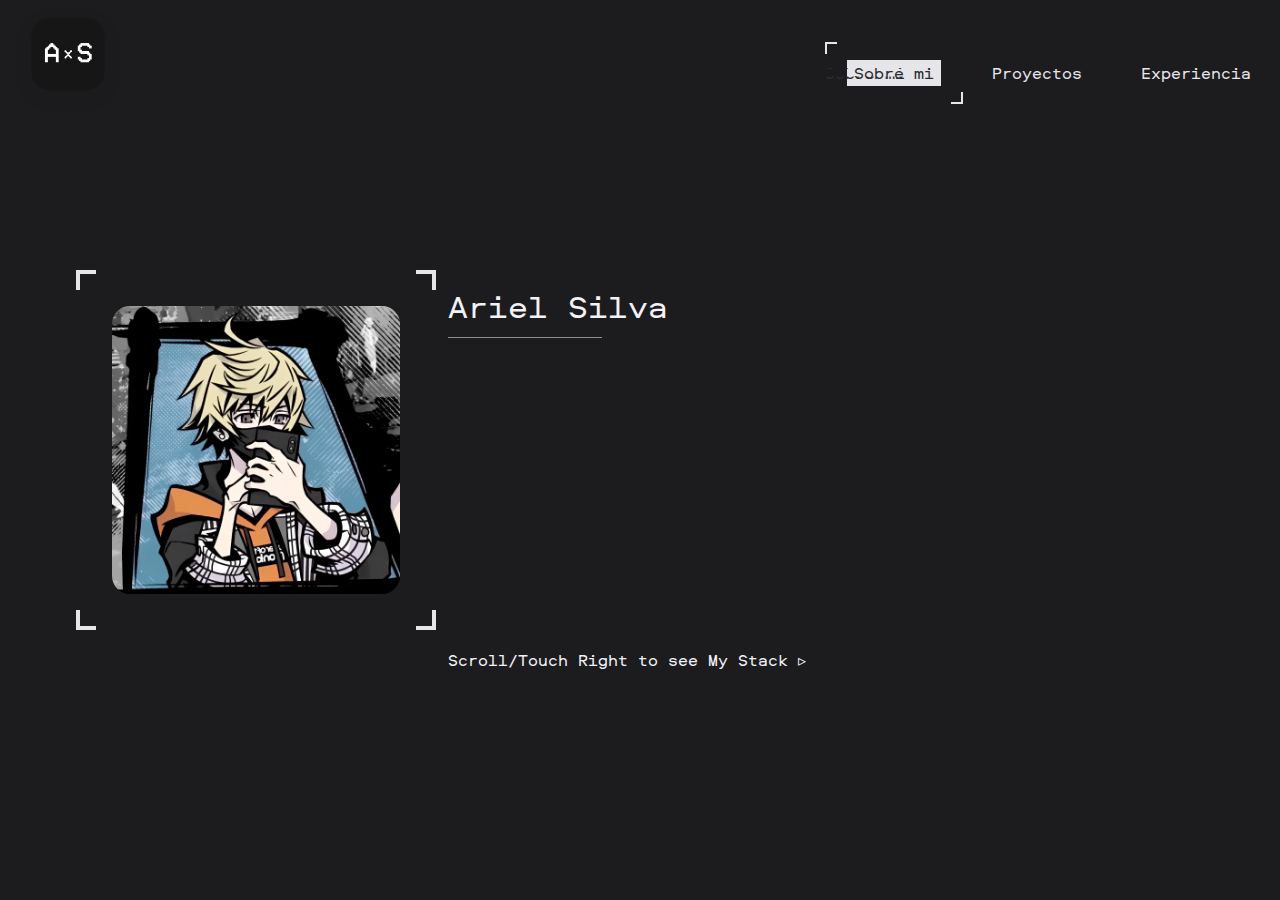
<file: about.html>
<!DOCTYPE html>
<html lang="es">

<head>
    <meta charset="UTF-8">
    <meta http-equiv="X-UA-Compatible" content="IE=edge">
    <meta name="viewport" content="width=device-width, initial-scale=1.0">
    <title>Ariel Silva</title>
    <link rel="stylesheet" href="styles/global.css">
    <link rel="stylesheet" href="styles/about.css">
    <link rel="stylesheet" href="styles/stack.css">
    <link rel="icon" href="assets/media/icon.ico">
</head>

<body>
    <section id="transition-shadow" class="transitionEnd"></section>
    <section id="pagination">
        <div onclick="changePage('index', false)"></div>
        <div class="active"></div>
        <div onclick="changePage('projects', false)"></div>
        <div onclick="changePage('experience', false)"></div>
    </section>

    <section id="navbar-desk">
        <div onclick="changePage('index', false)" class="navbar-img">
            <img src="./assets/media/icon.png">
        </div>
        <div class="navbar-options">
            <a class="active">
                <div>
                    <translatable variable="navbar.about_me" title="Sobre mi">Sobre mi</translatable>
                </div>
            </a>
            <a onclick="changePage('projects', false)">
                <div>
                    <translatable variable="navbar.projects" title="Proyectos">Proyectos</translatable>
                </div>
            </a>
            <a onclick="changePage('experience', false)">
                <div>
                    <translatable variable="navbar.experience" title="Experiencia">Experiencia</translatable>
                </div>
            </a>
        </div>
    </section>

    <about-me id="mainComponent">
        <div class="about-me-img">
            <div class="about-me-border"></div>
            <img src="./assets/media/pfp.webp">
        </div>
        <div class="about-me-text">
            <h1>Ariel Silva</h1>
            <translatable class="first" variable="about_me.0"></translatable>
            <translatable variable="about_me.1"></translatable>
            <translatable class="last" variable="about_me.2"></translatable>
            <span class="toStack">Scroll/Touch Right to see My Stack ▹</span>
        </div>
    </about-me>

    <stack id="stackComponent">
        <div class="my-stack-img">
            <div class="my-stack-border"></div>
            <img src="./assets/media/pfp.webp">
        </div>
        <div class="my-stack-content">
            <translatable variable="stack.title" class="my-stack-content-title"></translatable>
            <div class="my-stack-container">
                <div class="my-stack-wrapper languages">
                    <translatable variable="stack.languages" class="my-stack-wrapper-title"></translatable>
                    <section>
                        <div class="my-stack-wrapper-stack">
                            <svg viewBox="0 0 128 128">
                                <linearGradient id="python-original-a" gradientUnits="userSpaceOnUse" x1="70.252"
                                    y1="1237.476" x2="170.659" y2="1151.089"
                                    gradientTransform="matrix(.563 0 0 -.568 -29.215 707.817)">
                                    <stop offset="0" stop-color="#5A9FD4"></stop>
                                    <stop offset="1" stop-color="#306998"></stop>
                                </linearGradient>
                                <linearGradient id="python-original-b" gradientUnits="userSpaceOnUse" x1="209.474"
                                    y1="1098.811" x2="173.62" y2="1149.537"
                                    gradientTransform="matrix(.563 0 0 -.568 -29.215 707.817)">
                                    <stop offset="0" stop-color="#FFD43B"></stop>
                                    <stop offset="1" stop-color="#FFE873"></stop>
                                </linearGradient>
                                <path fill="url(#python-original-a)"
                                    d="M63.391 1.988c-4.222.02-8.252.379-11.8 1.007-10.45 1.846-12.346 5.71-12.346 12.837v9.411h24.693v3.137H29.977c-7.176 0-13.46 4.313-15.426 12.521-2.268 9.405-2.368 15.275 0 25.096 1.755 7.311 5.947 12.519 13.124 12.519h8.491V67.234c0-8.151 7.051-15.34 15.426-15.34h24.665c6.866 0 12.346-5.654 12.346-12.548V15.833c0-6.693-5.646-11.72-12.346-12.837-4.244-.706-8.645-1.027-12.866-1.008zM50.037 9.557c2.55 0 4.634 2.117 4.634 4.721 0 2.593-2.083 4.69-4.634 4.69-2.56 0-4.633-2.097-4.633-4.69-.001-2.604 2.073-4.721 4.633-4.721z"
                                    transform="translate(0 10.26)"></path>
                                <path fill="url(#python-original-b)"
                                    d="M91.682 28.38v10.966c0 8.5-7.208 15.655-15.426 15.655H51.591c-6.756 0-12.346 5.783-12.346 12.549v23.515c0 6.691 5.818 10.628 12.346 12.547 7.816 2.297 15.312 2.713 24.665 0 6.216-1.801 12.346-5.423 12.346-12.547v-9.412H63.938v-3.138h37.012c7.176 0 9.852-5.005 12.348-12.519 2.578-7.735 2.467-15.174 0-25.096-1.774-7.145-5.161-12.521-12.348-12.521h-9.268zM77.809 87.927c2.561 0 4.634 2.097 4.634 4.692 0 2.602-2.074 4.719-4.634 4.719-2.55 0-4.633-2.117-4.633-4.719 0-2.595 2.083-4.692 4.633-4.692z"
                                    transform="translate(0 10.26)"></path>
                                <radialGradient id="python-original-c" cx="1825.678" cy="444.45" r="26.743"
                                    gradientTransform="matrix(0 -.24 -1.055 0 532.979 557.576)"
                                    gradientUnits="userSpaceOnUse">
                                    <stop offset="0" stop-color="#B8B8B8" stop-opacity=".498"></stop>
                                    <stop offset="1" stop-color="#7F7F7F" stop-opacity="0"></stop>
                                </radialGradient>
                                <path opacity=".444" fill="url(#python-original-c)"
                                    d="M97.309 119.597c0 3.543-14.816 6.416-33.091 6.416-18.276 0-33.092-2.873-33.092-6.416 0-3.544 14.815-6.417 33.092-6.417 18.275 0 33.091 2.872 33.091 6.417z">
                                </path>
                            </svg>
                            <span>Python</span>
                        </div>
                        <div class="my-stack-wrapper-stack">
                            <svg viewBox="0 0 128 128">
                                <path fill="#0074BD"
                                    d="M47.617 98.12s-4.767 2.774 3.397 3.71c9.892 1.13 14.947.968 25.845-1.092 0 0 2.871 1.795 6.873 3.351-24.439 10.47-55.308-.607-36.115-5.969zm-2.988-13.665s-5.348 3.959 2.823 4.805c10.567 1.091 18.91 1.18 33.354-1.6 0 0 1.993 2.025 5.132 3.131-29.542 8.64-62.446.68-41.309-6.336z">
                                </path>
                                <path fill="#EA2D2E"
                                    d="M69.802 61.271c6.025 6.935-1.58 13.17-1.58 13.17s15.289-7.891 8.269-17.777c-6.559-9.215-11.587-13.792 15.635-29.58 0 .001-42.731 10.67-22.324 34.187z">
                                </path>
                                <path fill="#0074BD"
                                    d="M102.123 108.229s3.529 2.91-3.888 5.159c-14.102 4.272-58.706 5.56-71.094.171-4.451-1.938 3.899-4.625 6.526-5.192 2.739-.593 4.303-.485 4.303-.485-4.953-3.487-32.013 6.85-13.743 9.815 49.821 8.076 90.817-3.637 77.896-9.468zM49.912 70.294s-22.686 5.389-8.033 7.348c6.188.828 18.518.638 30.011-.326 9.39-.789 18.813-2.474 18.813-2.474s-3.308 1.419-5.704 3.053c-23.042 6.061-67.544 3.238-54.731-2.958 10.832-5.239 19.644-4.643 19.644-4.643zm40.697 22.747c23.421-12.167 12.591-23.86 5.032-22.285-1.848.385-2.677.72-2.677.72s.688-1.079 2-1.543c14.953-5.255 26.451 15.503-4.823 23.725 0-.002.359-.327.468-.617z">
                                </path>
                                <path fill="#EA2D2E"
                                    d="M76.491 1.587S89.459 14.563 64.188 34.51c-20.266 16.006-4.621 25.13-.007 35.559-11.831-10.673-20.509-20.07-14.688-28.815C58.041 28.42 81.722 22.195 76.491 1.587z">
                                </path>
                                <path fill="#0074BD"
                                    d="M52.214 126.021c22.476 1.437 57-.8 57.817-11.436 0 0-1.571 4.032-18.577 7.231-19.186 3.612-42.854 3.191-56.887.874 0 .001 2.875 2.381 17.647 3.331z">
                                </path>
                            </svg>
                            <span>Java</span>
                        </div>
                        <div data-tooltip="Actually Learning" class="my-stack-wrapper-stack">
                            <svg viewBox="0 0 128 128">
                                <path fill="#9B4F96"
                                    d="M115.4 30.7L67.1 2.9c-.8-.5-1.9-.7-3.1-.7-1.2 0-2.3.3-3.1.7l-48 27.9c-1.7 1-2.9 3.5-2.9 5.4v55.7c0 1.1.2 2.4 1 3.5l106.8-62c-.6-1.2-1.5-2.1-2.4-2.7z">
                                </path>
                                <path fill="#68217A"
                                    d="M10.7 95.3c.5.8 1.2 1.5 1.9 1.9l48.2 27.9c.8.5 1.9.7 3.1.7 1.2 0 2.3-.3 3.1-.7l48-27.9c1.7-1 2.9-3.5 2.9-5.4V36.1c0-.9-.1-1.9-.6-2.8l-106.6 62z">
                                </path>
                                <path fill="#fff"
                                    d="M85.3 76.1C81.1 83.5 73.1 88.5 64 88.5c-13.5 0-24.5-11-24.5-24.5s11-24.5 24.5-24.5c9.1 0 17.1 5 21.3 12.5l13-7.5c-6.8-11.9-19.6-20-34.3-20-21.8 0-39.5 17.7-39.5 39.5s17.7 39.5 39.5 39.5c14.6 0 27.4-8 34.2-19.8l-12.9-7.6zM97 66.2l.9-4.3h-4.2v-4.7h5.1L100 51h4.9l-1.2 6.1h3.8l1.2-6.1h4.8l-1.2 6.1h2.4v4.7h-3.3l-.9 4.3h4.2v4.7h-5.1l-1.2 6h-4.9l1.2-6h-3.8l-1.2 6h-4.8l1.2-6h-2.4v-4.7H97zm4.8 0h3.8l.9-4.3h-3.8l-.9 4.3z">
                                </path>
                            </svg>
                            <span class="learning">C#</span>
                        </div>
                        <div class="my-stack-wrapper-stack">
                            <svg viewBox="0 0 128 128">
                                <path fill="#E44D26"
                                    d="M19.037 113.876L9.032 1.661h109.936l-10.016 112.198-45.019 12.48z"></path>
                                <path fill="#F16529" d="M64 116.8l36.378-10.086 8.559-95.878H64z"></path>
                                <path fill="#EBEBEB"
                                    d="M64 52.455H45.788L44.53 38.361H64V24.599H29.489l.33 3.692 3.382 37.927H64zm0 35.743l-.061.017-15.327-4.14-.979-10.975H33.816l1.928 21.609 28.193 7.826.063-.017z">
                                </path>
                                <path fill="#fff"
                                    d="M63.952 52.455v13.763h16.947l-1.597 17.849-15.35 4.143v14.319l28.215-7.82.207-2.325 3.234-36.233.335-3.696h-3.708zm0-27.856v13.762h33.244l.276-3.092.628-6.978.329-3.692z">
                                </path>
                            </svg>
                            <span>HTML</span>
                        </div>
                        <div class="my-stack-wrapper-stack">
                            <svg viewBox="0 0 128 128">
                                <path fill="#1572B6"
                                    d="M18.814 114.123L8.76 1.352h110.48l-10.064 112.754-45.243 12.543-45.119-12.526z">
                                </path>
                                <path fill="#33A9DC" d="M64.001 117.062l36.559-10.136 8.601-96.354h-45.16v106.49z">
                                </path>
                                <path fill="#fff"
                                    d="M64.001 51.429h18.302l1.264-14.163H64.001V23.435h34.682l-.332 3.711-3.4 38.114h-30.95V51.429z">
                                </path>
                                <path fill="#EBEBEB"
                                    d="M64.083 87.349l-.061.018-15.403-4.159-.985-11.031H33.752l1.937 21.717 28.331 7.863.063-.018v-14.39z">
                                </path>
                                <path fill="#fff"
                                    d="M81.127 64.675l-1.666 18.522-15.426 4.164v14.39l28.354-7.858.208-2.337 2.406-26.881H81.127z">
                                </path>
                                <path fill="#EBEBEB"
                                    d="M64.048 23.435v13.831H30.64l-.277-3.108-.63-7.012-.331-3.711h34.646zm-.047 27.996v13.831H48.792l-.277-3.108-.631-7.012-.33-3.711h16.447z">
                                </path>
                            </svg>
                            <span>CSS</span>
                        </div>
                        <div class="my-stack-wrapper-stack">
                            <svg viewBox="0 0 128 128">
                                <path fill="#F0DB4F" d="M1.408 1.408h125.184v125.185H1.408z"></path>
                                <path fill="#323330"
                                    d="M116.347 96.736c-.917-5.711-4.641-10.508-15.672-14.981-3.832-1.761-8.104-3.022-9.377-5.926-.452-1.69-.512-2.642-.226-3.665.821-3.32 4.784-4.355 7.925-3.403 2.023.678 3.938 2.237 5.093 4.724 5.402-3.498 5.391-3.475 9.163-5.879-1.381-2.141-2.118-3.129-3.022-4.045-3.249-3.629-7.676-5.498-14.756-5.355l-3.688.477c-3.534.893-6.902 2.748-8.877 5.235-5.926 6.724-4.236 18.492 2.975 23.335 7.104 5.332 17.54 6.545 18.873 11.531 1.297 6.104-4.486 8.08-10.234 7.378-4.236-.881-6.592-3.034-9.139-6.949-4.688 2.713-4.688 2.713-9.508 5.485 1.143 2.499 2.344 3.63 4.26 5.795 9.068 9.198 31.76 8.746 35.83-5.176.165-.478 1.261-3.666.38-8.581zM69.462 58.943H57.753l-.048 30.272c0 6.438.333 12.34-.714 14.149-1.713 3.558-6.152 3.117-8.175 2.427-2.059-1.012-3.106-2.451-4.319-4.485-.333-.584-.583-1.036-.667-1.071l-9.52 5.83c1.583 3.249 3.915 6.069 6.902 7.901 4.462 2.678 10.459 3.499 16.731 2.059 4.082-1.189 7.604-3.652 9.448-7.401 2.666-4.915 2.094-10.864 2.07-17.444.06-10.735.001-21.468.001-32.237z">
                                </path>
                            </svg>
                            <span>Javascript</span>
                        </div>
                        <div class="my-stack-wrapper-stack">
                            <svg viewBox="0 0 128 128">
                                <path fill="#fff" d="M22.67 47h99.67v73.67H22.67z"></path>
                                <path data-name="original" fill="#007acc"
                                    d="M1.5 63.91v62.5h125v-125H1.5zm100.73-5a15.56 15.56 0 017.82 4.5 20.58 20.58 0 013 4c0 .16-5.4 3.81-8.69 5.85-.12.08-.6-.44-1.13-1.23a7.09 7.09 0 00-5.87-3.53c-3.79-.26-6.23 1.73-6.21 5a4.58 4.58 0 00.54 2.34c.83 1.73 2.38 2.76 7.24 4.86 8.95 3.85 12.78 6.39 15.16 10 2.66 4 3.25 10.46 1.45 15.24-2 5.2-6.9 8.73-13.83 9.9a38.32 38.32 0 01-9.52-.1 23 23 0 01-12.72-6.63c-1.15-1.27-3.39-4.58-3.25-4.82a9.34 9.34 0 011.15-.73L82 101l3.59-2.08.75 1.11a16.78 16.78 0 004.74 4.54c4 2.1 9.46 1.81 12.16-.62a5.43 5.43 0 00.69-6.92c-1-1.39-3-2.56-8.59-5-6.45-2.78-9.23-4.5-11.77-7.24a16.48 16.48 0 01-3.43-6.25 25 25 0 01-.22-8c1.33-6.23 6-10.58 12.82-11.87a31.66 31.66 0 019.49.26zm-29.34 5.24v5.12H56.66v46.23H45.15V69.26H28.88v-5a49.19 49.19 0 01.12-5.17C29.08 59 39 59 51 59h21.83z">
                                </path>
                            </svg>
                            <span>Typescript</span>
                        </div>
                    </section>
                </div>
                <div class="my-stack-wrapper frameworks">
                    <translatable variable="stack.frameworks" class="my-stack-wrapper-title"></translatable>
                    <section>
                        <div class="my-stack-wrapper-stack">
                            <svg style="fill: var(--colors-green-2);" viewBox="0 0 128 128">
                                <path
                                    d="M59.448 0h20.93v96.88c-10.737 2.04-18.62 2.855-27.181 2.855-25.551-.001-38.87-11.551-38.87-33.705 0-21.338 14.135-35.2 36.015-35.2 3.398 0 5.98.272 9.106 1.087zm0 48.765c-2.446-.815-4.485-1.086-7.067-1.086-10.6 0-16.717 6.523-16.717 17.939 0 11.145 5.845 17.26 16.582 17.26 2.309 0 4.212-.136 7.202-.542z">
                                </path>
                                <path
                                    d="M113.672 32.321V80.84c0 16.717-1.224 24.735-4.893 31.666-3.398 6.661-7.883 10.873-17.124 15.494l-19.435-9.241c9.242-4.35 13.726-8.153 16.58-14 2.99-5.979 3.943-12.91 3.943-31.122V32.321zM92.742.111h20.93v21.474h-20.93z">
                                </path>
                            </svg>
                            <span>Django</span>
                        </div>
                        <div class="my-stack-wrapper-stack">
                            <svg viewBox="0 0 128 128">
                                <defs>
                                    <linearGradient id="bootstrap-original-a" x1="76.079" x2="523.48" y1="10.798"
                                        y2="365.95" gradientTransform="translate(1.11 14.613) scale(.24566)"
                                        gradientUnits="userSpaceOnUse">
                                        <stop stop-color="#9013fe" offset="0"></stop>
                                        <stop stop-color="#6610f2" offset="1"></stop>
                                    </linearGradient>
                                    <linearGradient id="bootstrap-original-b" x1="193.51" x2="293.51" y1="109.74"
                                        y2="278.87" gradientTransform="translate(0 52)" gradientUnits="userSpaceOnUse">
                                        <stop stop-color="#fff" offset="0"></stop>
                                        <stop stop-color="#f1e5fc" offset="1"></stop>
                                    </linearGradient>
                                    <filter id="bootstrap-original-c" x="161.9" y="135.46" width="197" height="249"
                                        color-interpolation-filters="sRGB" filterUnits="userSpaceOnUse">
                                        <feFlood flood-opacity="0" result="BackgroundImageFix"></feFlood>
                                        <feColorMatrix in="SourceAlpha"
                                            values="0 0 0 0 0 0 0 0 0 0 0 0 0 0 0 0 0 0 127 0"></feColorMatrix>
                                        <feOffset dy="4"></feOffset>
                                        <feGaussianBlur stdDeviation="8"></feGaussianBlur>
                                        <feColorMatrix values="0 0 0 0 0 0 0 0 0 0 0 0 0 0 0 0 0 0 0.15 0">
                                        </feColorMatrix>
                                        <feBlend in2="BackgroundImageFix" result="effect1_dropShadow"></feBlend>
                                        <feBlend in="SourceGraphic" in2="effect1_dropShadow" result="shape"></feBlend>
                                    </filter>
                                </defs>
                                <path
                                    d="M14.985 27.712c-.237-6.815 5.072-13.099 12.249-13.099h73.54c7.177 0 12.486 6.284 12.249 13.099-.228 6.546.068 15.026 2.202 21.94 2.141 6.936 5.751 11.319 11.664 11.883v6.387c-5.913.564-9.523 4.947-11.664 11.883-2.134 6.914-2.43 15.394-2.202 21.94.237 6.815-5.072 13.098-12.249 13.098h-73.54c-7.177 0-12.486-6.284-12.249-13.098.228-6.546-.068-15.026-2.203-21.94-2.14-6.935-5.76-11.319-11.673-11.883v-6.387c5.913-.563 9.533-4.947 11.673-11.883 2.135-6.914 2.43-15.394 2.203-21.94z"
                                    fill="url(#bootstrap-original-a)"></path>
                                <path transform="translate(1.494 2.203) scale(.24566)"
                                    d="M267.1 364.46c47.297 0 75.798-23.158 75.798-61.355 0-28.873-20.336-49.776-50.532-53.085v-1.203c22.185-3.609 39.594-24.211 39.594-47.219 0-32.783-25.882-54.138-65.322-54.138h-88.74v217zm-54.692-189.48h45.911c24.958 0 39.131 11.128 39.131 31.279 0 21.505-16.484 33.535-46.372 33.535h-38.67zm0 161.96v-71.431h45.602c32.661 0 49.608 12.03 49.608 35.49 0 23.459-16.484 35.941-47.605 35.941z"
                                    fill="url(#bootstrap-original-b)" filter="url(#bootstrap-original-c)" stroke="#fff">
                                </path>
                            </svg>
                            <span>Bootstrap</span>
                        </div>
                        <div class="my-stack-wrapper-stack">
                            <svg viewBox="0 0 128 128">
                                <g fill="#4e8ef7">
                                    <circle cx="64" cy="64" r="24.08"></circle>
                                    <path
                                        d="M113.14 23.14a8.27 8.27 0 00-13.7-6.25 59 59 0 1011.67 11.67 8.24 8.24 0 002.03-5.42zM64 121A57 57 0 1198.1 18.36a8.27 8.27 0 0011.53 11.53A57 57 0 0164 121z">
                                    </path>
                                </g>
                            </svg>
                            <span>Ionic</span>
                        </div>
                        <div class="my-stack-wrapper-stack">
                            <svg viewBox="0 0 128 128">
                                <path fill="#B3B3B3"
                                    d="M63.81 1.026L4.553 21.88l9.363 77.637 49.957 27.457 50.214-27.828 9.36-77.635z">
                                </path>
                                <path fill="#A6120D" d="M117.536 25.998L63.672 7.629v112.785l45.141-24.983z"></path>
                                <path fill="#DD1B16" d="M11.201 26.329l8.026 69.434 44.444 24.651V7.627z"></path>
                                <path fill="#F2F2F2"
                                    d="M78.499 67.67l-14.827 6.934H48.044l-7.347 18.374-13.663.254 36.638-81.508L78.499 67.67zm-1.434-3.491L63.77 37.858 52.864 63.726h10.807l13.394.453z">
                                </path>
                                <path fill="#B3B3B3"
                                    d="M63.671 11.724l.098 26.134 12.375 25.888H63.698l-.027 10.841 17.209.017 8.042 18.63 13.074.242z">
                                </path>
                            </svg>
                            <span>Angular</span>
                        </div>
                        <div data-tooltip="Actually Learning" class="my-stack-wrapper-stack">
                            <svg viewBox="0 0 128 128">
                                <g fill="#61DAFB">
                                    <circle cx="64" cy="64" r="11.4"></circle>
                                    <path
                                        d="M107.3 45.2c-2.2-.8-4.5-1.6-6.9-2.3.6-2.4 1.1-4.8 1.5-7.1 2.1-13.2-.2-22.5-6.6-26.1-1.9-1.1-4-1.6-6.4-1.6-7 0-15.9 5.2-24.9 13.9-9-8.7-17.9-13.9-24.9-13.9-2.4 0-4.5.5-6.4 1.6-6.4 3.7-8.7 13-6.6 26.1.4 2.3.9 4.7 1.5 7.1-2.4.7-4.7 1.4-6.9 2.3C8.2 50 1.4 56.6 1.4 64s6.9 14 19.3 18.8c2.2.8 4.5 1.6 6.9 2.3-.6 2.4-1.1 4.8-1.5 7.1-2.1 13.2.2 22.5 6.6 26.1 1.9 1.1 4 1.6 6.4 1.6 7.1 0 16-5.2 24.9-13.9 9 8.7 17.9 13.9 24.9 13.9 2.4 0 4.5-.5 6.4-1.6 6.4-3.7 8.7-13 6.6-26.1-.4-2.3-.9-4.7-1.5-7.1 2.4-.7 4.7-1.4 6.9-2.3 12.5-4.8 19.3-11.4 19.3-18.8s-6.8-14-19.3-18.8zM92.5 14.7c4.1 2.4 5.5 9.8 3.8 20.3-.3 2.1-.8 4.3-1.4 6.6-5.2-1.2-10.7-2-16.5-2.5-3.4-4.8-6.9-9.1-10.4-13 7.4-7.3 14.9-12.3 21-12.3 1.3 0 2.5.3 3.5.9zM81.3 74c-1.8 3.2-3.9 6.4-6.1 9.6-3.7.3-7.4.4-11.2.4-3.9 0-7.6-.1-11.2-.4-2.2-3.2-4.2-6.4-6-9.6-1.9-3.3-3.7-6.7-5.3-10 1.6-3.3 3.4-6.7 5.3-10 1.8-3.2 3.9-6.4 6.1-9.6 3.7-.3 7.4-.4 11.2-.4 3.9 0 7.6.1 11.2.4 2.2 3.2 4.2 6.4 6 9.6 1.9 3.3 3.7 6.7 5.3 10-1.7 3.3-3.4 6.6-5.3 10zm8.3-3.3c1.5 3.5 2.7 6.9 3.8 10.3-3.4.8-7 1.4-10.8 1.9 1.2-1.9 2.5-3.9 3.6-6 1.2-2.1 2.3-4.2 3.4-6.2zM64 97.8c-2.4-2.6-4.7-5.4-6.9-8.3 2.3.1 4.6.2 6.9.2 2.3 0 4.6-.1 6.9-.2-2.2 2.9-4.5 5.7-6.9 8.3zm-18.6-15c-3.8-.5-7.4-1.1-10.8-1.9 1.1-3.3 2.3-6.8 3.8-10.3 1.1 2 2.2 4.1 3.4 6.1 1.2 2.2 2.4 4.1 3.6 6.1zm-7-25.5c-1.5-3.5-2.7-6.9-3.8-10.3 3.4-.8 7-1.4 10.8-1.9-1.2 1.9-2.5 3.9-3.6 6-1.2 2.1-2.3 4.2-3.4 6.2zM64 30.2c2.4 2.6 4.7 5.4 6.9 8.3-2.3-.1-4.6-.2-6.9-.2-2.3 0-4.6.1-6.9.2 2.2-2.9 4.5-5.7 6.9-8.3zm22.2 21l-3.6-6c3.8.5 7.4 1.1 10.8 1.9-1.1 3.3-2.3 6.8-3.8 10.3-1.1-2.1-2.2-4.2-3.4-6.2zM31.7 35c-1.7-10.5-.3-17.9 3.8-20.3 1-.6 2.2-.9 3.5-.9 6 0 13.5 4.9 21 12.3-3.5 3.8-7 8.2-10.4 13-5.8.5-11.3 1.4-16.5 2.5-.6-2.3-1-4.5-1.4-6.6zM7 64c0-4.7 5.7-9.7 15.7-13.4 2-.8 4.2-1.5 6.4-2.1 1.6 5 3.6 10.3 6 15.6-2.4 5.3-4.5 10.5-6 15.5C15.3 75.6 7 69.6 7 64zm28.5 49.3c-4.1-2.4-5.5-9.8-3.8-20.3.3-2.1.8-4.3 1.4-6.6 5.2 1.2 10.7 2 16.5 2.5 3.4 4.8 6.9 9.1 10.4 13-7.4 7.3-14.9 12.3-21 12.3-1.3 0-2.5-.3-3.5-.9zM96.3 93c1.7 10.5.3 17.9-3.8 20.3-1 .6-2.2.9-3.5.9-6 0-13.5-4.9-21-12.3 3.5-3.8 7-8.2 10.4-13 5.8-.5 11.3-1.4 16.5-2.5.6 2.3 1 4.5 1.4 6.6zm9-15.6c-2 .8-4.2 1.5-6.4 2.1-1.6-5-3.6-10.3-6-15.6 2.4-5.3 4.5-10.5 6-15.5 13.8 4 22.1 10 22.1 15.6 0 4.7-5.8 9.7-15.7 13.4z">
                                    </path>
                                </g>
                            </svg>
                            <span class="learning">React</span>
                        </div>
                        <div data-tooltip="Actually Learning" class="my-stack-wrapper-stack">
                            <svg viewBox="0 0 128 128">
                                <g fill="#47848f">
                                    <path
                                        d="M49.07 32.66c-14.37-2.62-25.72.12-30.25 8-3.38 5.85-2.41 13.61 2.34 21.9a1.47 1.47 0 002.56-1.47c-4.28-7.47-5.12-14.17-2.35-19 3.76-6.51 13.89-9 27.17-6.54a1.47 1.47 0 10.53-2.9zM28.63 72.61a92.2 92.2 0 0022 17.34c20.84 12 43 15.25 54 7.79a1.47 1.47 0 00-1.66-2.43C93.11 102 72 98.92 52.07 87.39a89.27 89.27 0 01-21.26-16.77 1.47 1.47 0 00-2.18 2z">
                                    </path>
                                    <path
                                        d="M101.06 70.81c9.41-11.11 12.69-22.29 8.17-30.11-3.32-5.76-10.35-8.8-19.69-8.92a1.47 1.47 0 000 2.95c8.4.11 14.45 2.73 17.18 7.45 3.75 6.5.82 16.47-7.87 26.74a1.47 1.47 0 102.25 1.9zM76.89 33.15a92 92 0 00-26.25 10.4C29.13 56 15.09 74.29 17 87.57a1.47 1.47 0 003-.43C18.23 75.35 31.53 58 52.11 46.11A89.07 89.07 0 0177.51 36a1.47 1.47 0 10-.62-2.88z">
                                    </path>
                                    <path
                                        d="M42 96.78C47 110.51 55 119 64.05 119c6.6 0 12.7-4.5 17.46-12.42A1.47 1.47 0 1079 105c-4.28 7.12-9.53 11-14.94 11-7.52 0-14.69-7.54-19.24-20.24a1.47 1.47 0 00-2.77 1zm45-2.69a92.5 92.5 0 003.91-27.3c0-24.41-8.54-45.44-20.71-50.85a1.47 1.47 0 00-1.2 2.7c10.85 4.82 19 24.78 19 48.15a89.57 89.57 0 01-3.78 26.42 1.47 1.47 0 002.81.88zM114.71 92.65a7.05 7.05 0 10-7.05 7.05 7.05 7.05 0 007.05-7.05zm-2.95 0a4.1 4.1 0 11-4.1-4.1 4.1 4.1 0 014.1 4.1zM20.34 99.7a7.05 7.05 0 10-7.05-7.05 7.05 7.05 0 007.05 7.05zm0-2.95a4.1 4.1 0 114.1-4.1 4.1 4.1 0 01-4.1 4.1z">
                                    </path>
                                    <path
                                        d="M64.05 23.13A7.05 7.05 0 1057 16.08a7.05 7.05 0 007.05 7.05zm0-2.95a4.1 4.1 0 114.1-4.1 4.1 4.1 0 01-4.1 4.1zM65.13 71.77A5.1 5.1 0 1169 65.71a5.1 5.1 0 01-3.87 6.06z">
                                    </path>
                                </g>
                            </svg>
                            <span class="learning">Electron</span>
                        </div>
                        <div class="my-stack-wrapper-stack">
                            <svg viewBox="0 0 128 128">
                                <path fill="#83CD29"
                                    d="M112.771 30.334L68.674 4.729c-2.781-1.584-6.402-1.584-9.205 0L14.901 30.334C12.031 31.985 10 35.088 10 38.407v51.142c0 3.319 2.084 6.423 4.954 8.083l11.775 6.688c5.628 2.772 7.617 2.772 10.178 2.772 8.333 0 13.093-5.039 13.093-13.828v-50.49c0-.713-.371-1.774-1.071-1.774h-5.623C42.594 41 41 42.061 41 42.773v50.49c0 3.896-3.524 7.773-10.11 4.48L18.723 90.73c-.424-.23-.723-.693-.723-1.181V38.407c0-.482.555-.966.982-1.213l44.424-25.561c.415-.235 1.025-.235 1.439 0l43.882 25.555c.42.253.272.722.272 1.219v51.142c0 .488.183.963-.232 1.198l-44.086 25.576c-.378.227-.847.227-1.261 0l-11.307-6.749c-.341-.198-.746-.269-1.073-.086-3.146 1.783-3.726 2.02-6.677 3.043-.726.253-1.797.692.41 1.929l14.798 8.754a9.294 9.294 0 004.647 1.246c1.642 0 3.25-.426 4.667-1.246l43.885-25.582c2.87-1.672 4.23-4.764 4.23-8.083V38.407c0-3.319-1.36-6.414-4.229-8.073zM77.91 81.445c-11.726 0-14.309-3.235-15.17-9.066-.1-.628-.633-1.379-1.272-1.379h-5.731c-.709 0-1.279.86-1.279 1.566 0 7.466 4.059 16.512 23.453 16.512 14.039 0 22.088-5.455 22.088-15.109 0-9.572-6.467-12.084-20.082-13.886-13.762-1.819-15.16-2.738-15.16-5.962 0-2.658 1.184-6.203 11.374-6.203 9.105 0 12.461 1.954 13.842 8.091.118.577.645.991 1.24.991h5.754c.354 0 .692-.143.94-.396.24-.272.367-.613.335-.979-.891-10.568-7.912-15.493-22.112-15.493-12.631 0-20.166 5.334-20.166 14.275 0 9.698 7.497 12.378 19.622 13.577 14.505 1.422 15.633 3.542 15.633 6.395 0 4.955-3.978 7.066-13.309 7.066z">
                                </path>
                            </svg>
                            <span>NodeJS</span>
                        </div>
                    </section>
                </div>
                <div class="my-stack-wrapper databases">
                    <translatable variable="stack.databases" class="my-stack-wrapper-title"></translatable>
                    <section>
                        <div class="my-stack-wrapper-stack">
                            <svg viewBox="0 0 128 128">
                                <path fill="#EA1B22"
                                    d="M55.387 66.469h8.333l-4.407-7.09-8.088 12.819h-3.681L57.382 56.8a2.324 2.324 0 011.931-.998c.765 0 1.478.363 1.892.972l9.876 15.424H67.4l-1.736-2.865h-8.438l-1.839-2.864zm38.235 2.864V55.958h-3.123v14.685c0 .402.156.791.454 1.089.298.298.7.466 1.141.466h14.244l1.841-2.865H93.622zm-51.677-2.397c3.033 0 5.496-2.449 5.496-5.482s-2.462-5.496-5.496-5.496H28.28v16.241h3.123V58.822h10.335c1.452 0 2.618 1.18 2.618 2.631s-1.167 2.631-2.618 2.631l-8.806-.013 9.324 8.127h4.538l-6.274-5.263h1.425zM9.059 72.198c-4.483 0-8.122-3.629-8.122-8.114s3.638-8.127 8.122-8.127h9.439c4.485 0 8.121 3.643 8.121 8.127s-3.636 8.114-8.121 8.114H9.059zm9.229-2.865a5.25 5.25 0 005.258-5.249 5.262 5.262 0 00-5.258-5.263H9.267a5.262 5.262 0 00-5.256 5.263 5.25 5.25 0 005.256 5.249h9.021zm59.314 2.865c-4.484 0-8.126-3.629-8.126-8.114s3.642-8.127 8.126-8.127h11.212l-1.829 2.864H77.81a5.267 5.267 0 00-5.264 5.263c0 2.903 2.36 5.249 5.264 5.249h11.263l-1.84 2.865h-9.631zm38.197-2.865a5.25 5.25 0 01-5.055-3.824h13.35l1.84-2.864h-15.19a5.266 5.266 0 015.055-3.824h9.163l1.854-2.864h-11.225c-4.484 0-8.126 3.643-8.126 8.127s3.642 8.114 8.126 8.114h9.631l1.841-2.865h-11.264">
                                </path>
                            </svg>
                            <span>Oracle</span>
                        </div>
                        <div class="my-stack-wrapper-stack">
                            <svg viewBox="0 0 128 128">
                                <path fill="#00618A"
                                    d="M116.948 97.807c-6.863-.187-12.104.452-16.585 2.341-1.273.537-3.305.552-3.513 2.147.7.733.809 1.829 1.365 2.731 1.07 1.73 2.876 4.052 4.488 5.268 1.762 1.33 3.577 2.751 5.465 3.902 3.358 2.047 7.107 3.217 10.34 5.268 1.906 1.21 3.799 2.733 5.658 4.097.92.675 1.537 1.724 2.732 2.147v-.194c-.628-.8-.79-1.898-1.366-2.733l-2.537-2.537c-2.48-3.292-5.629-6.184-8.976-8.585-2.669-1.916-8.642-4.504-9.755-7.609l-.195-.195c1.892-.214 4.107-.898 5.854-1.367 2.934-.786 5.556-.583 8.585-1.365l4.097-1.171v-.78c-1.531-1.571-2.623-3.651-4.292-5.073-4.37-3.72-9.138-7.437-14.048-10.537-2.724-1.718-6.089-2.835-8.976-4.292-.971-.491-2.677-.746-3.318-1.562-1.517-1.932-2.342-4.382-3.511-6.633-2.449-4.717-4.854-9.868-7.024-14.831-1.48-3.384-2.447-6.72-4.293-9.756-8.86-14.567-18.396-23.358-33.169-32-3.144-1.838-6.929-2.563-10.929-3.513-2.145-.129-4.292-.26-6.438-.391-1.311-.546-2.673-2.149-3.902-2.927C17.811 4.565 5.257-2.16 1.633 6.682c-2.289 5.581 3.421 11.025 5.462 13.854 1.434 1.982 3.269 4.207 4.293 6.438.674 1.467.79 2.938 1.367 4.489 1.417 3.822 2.652 7.98 4.487 11.511.927 1.788 1.949 3.67 3.122 5.268.718.981 1.951 1.413 2.145 2.927-1.204 1.686-1.273 4.304-1.95 6.44-3.05 9.615-1.899 21.567 2.537 28.683 1.36 2.186 4.567 6.871 8.975 5.073 3.856-1.57 2.995-6.438 4.098-10.732.249-.973.096-1.689.585-2.341v.195l3.513 7.024c2.6 4.187 7.212 8.562 11.122 11.514 2.027 1.531 3.623 4.177 6.244 5.073v-.196h-.195c-.508-.791-1.303-1.119-1.951-1.755-1.527-1.497-3.225-3.358-4.487-5.073-3.556-4.827-6.698-10.11-9.561-15.609-1.368-2.627-2.557-5.523-3.709-8.196-.444-1.03-.438-2.589-1.364-3.122-1.263 1.958-3.122 3.542-4.098 5.854-1.561 3.696-1.762 8.204-2.341 12.878-.342.122-.19.038-.391.194-2.718-.655-3.672-3.452-4.683-5.853-2.554-6.07-3.029-15.842-.781-22.829.582-1.809 3.21-7.501 2.146-9.172-.508-1.666-2.184-2.63-3.121-3.903-1.161-1.574-2.319-3.646-3.124-5.464-2.09-4.731-3.066-10.044-5.267-14.828-1.053-2.287-2.832-4.602-4.293-6.634-1.617-2.253-3.429-3.912-4.683-6.635-.446-.968-1.051-2.518-.391-3.513.21-.671.508-.951 1.171-1.17 1.132-.873 4.284.29 5.462.779 3.129 1.3 5.741 2.538 8.392 4.294 1.271.844 2.559 2.475 4.097 2.927h1.756c2.747.631 5.824.195 8.391.975 4.536 1.378 8.601 3.523 12.292 5.854 11.246 7.102 20.442 17.21 26.732 29.269 1.012 1.942 1.45 3.794 2.341 5.854 1.798 4.153 4.063 8.426 5.852 12.488 1.786 4.052 3.526 8.141 6.05 11.513 1.327 1.772 6.451 2.723 8.781 3.708 1.632.689 4.307 1.409 5.854 2.34 2.953 1.782 5.815 3.903 8.586 5.855 1.383.975 5.64 3.116 5.852 4.879zM29.729 23.466c-1.431-.027-2.443.156-3.513.389v.195h.195c.683 1.402 1.888 2.306 2.731 3.513.65 1.367 1.301 2.732 1.952 4.097l.194-.193c1.209-.853 1.762-2.214 1.755-4.294-.484-.509-.555-1.147-.975-1.755-.556-.811-1.635-1.272-2.339-1.952z">
                                </path>
                            </svg>
                            <span>MySQL</span>
                        </div>
                        <div class="my-stack-wrapper-stack">
                            <svg viewBox="0 0 128 128">
                                <defs>
                                    <linearGradient id="sqlite-original-a" x1="-15.615" x2="-6.741" y1="-9.108"
                                        y2="-9.108" gradientTransform="rotate(90 -90.486 64.634) scale(9.2712)"
                                        gradientUnits="userSpaceOnUse">
                                        <stop stop-color="#95d7f4" offset="0"></stop>
                                        <stop stop-color="#0f7fcc" offset=".92"></stop>
                                        <stop stop-color="#0f7fcc" offset="1"></stop>
                                    </linearGradient>
                                </defs>
                                <path
                                    d="M69.5 99.176c-.059-.73-.094-1.2-.094-1.2S67.2 83.087 64.57 78.642c-.414-.707.043-3.594 1.207-7.88.68 1.169 3.54 6.192 4.118 7.81.648 1.824.78 2.347.78 2.347s-1.57-8.082-4.144-12.797a162.286 162.286 0 012.004-6.265c.973 1.71 3.313 5.859 3.828 7.3.102.293.192.543.27.774.023-.137.05-.274.074-.414-.59-2.504-1.75-6.86-3.336-10.082 3.52-18.328 15.531-42.824 27.84-53.754H16.9c-5.387 0-9.789 4.406-9.789 9.789v88.57c0 5.383 4.406 9.789 9.79 9.789h52.897a118.657 118.657 0 01-.297-14.652"
                                    fill="#0b7fcc"></path>
                                <path
                                    d="M65.777 70.762c.68 1.168 3.54 6.188 4.117 7.809.649 1.824.781 2.347.781 2.347s-1.57-8.082-4.144-12.797a164.535 164.535 0 012.004-6.27c.887 1.567 2.922 5.169 3.652 6.872l.082-.961c-.648-2.496-1.633-5.766-2.898-8.328 3.242-16.871 13.68-38.97 24.926-50.898H16.899a6.94 6.94 0 00-6.934 6.933v82.11c17.527-6.731 38.664-12.88 56.855-12.614-.672-2.605-1.441-4.96-2.25-6.324-.414-.707.043-3.597 1.207-7.879"
                                    fill="url(#sqlite-original-a)"></path>
                                <path
                                    d="M115.95 2.781c-5.5-4.906-12.164-2.933-18.734 2.899a44.347 44.347 0 00-2.914 2.859c-11.25 11.926-21.684 34.023-24.926 50.895 1.262 2.563 2.25 5.832 2.894 8.328.168.64.32 1.242.442 1.754.285 1.207.437 1.996.437 1.996s-.101-.383-.515-1.582c-.078-.23-.168-.484-.27-.773-.043-.125-.105-.274-.172-.434-.734-1.703-2.765-5.305-3.656-6.867-.762 2.25-1.437 4.36-2.004 6.265 2.578 4.715 4.149 12.797 4.149 12.797s-.137-.523-.782-2.347c-.578-1.621-3.441-6.64-4.117-7.809-1.164 4.281-1.625 7.172-1.207 7.88.809 1.362 1.574 3.722 2.25 6.323 1.524 5.867 2.586 13.012 2.586 13.012s.031.469.094 1.2a118.653 118.653 0 00.297 14.651c.504 6.11 1.453 11.363 2.664 14.172l.828-.449c-1.781-5.535-2.504-12.793-2.188-21.156.48-12.793 3.422-28.215 8.856-44.289 9.191-24.27 21.938-43.738 33.602-53.035-10.633 9.602-25.023 40.684-29.332 52.195-4.82 12.891-8.238 24.984-10.301 36.574 3.55-10.863 15.047-15.53 15.047-15.53s5.637-6.958 12.227-16.888c-3.95.903-10.43 2.442-12.598 3.352-3.2 1.344-4.067 1.8-4.067 1.8s10.371-6.312 19.27-9.171c12.234-19.27 25.562-46.648 12.141-58.621"
                                    fill="#003956"></path>
                            </svg>
                            <span>SQLite</span>
                        </div>
                        <div class="my-stack-wrapper-stack">
                            <svg viewBox="0 0 128 128">
                                <path fill-rule="evenodd" clip-rule="evenodd" fill="#439934"
                                    d="M88.038 42.812c1.605 4.643 2.761 9.383 3.141 14.296.472 6.095.256 12.147-1.029 18.142-.035.165-.109.32-.164.48-.403.001-.814-.049-1.208.012-3.329.523-6.655 1.065-9.981 1.604-3.438.557-6.881 1.092-10.313 1.687-1.216.21-2.721-.041-3.212 1.641-.014.046-.154.054-.235.08l.166-10.051-.169-24.252 1.602-.275c2.62-.429 5.24-.864 7.862-1.281 3.129-.497 6.261-.98 9.392-1.465 1.381-.215 2.764-.412 4.148-.618z">
                                </path>
                                <path fill-rule="evenodd" clip-rule="evenodd" fill="#45A538"
                                    d="M61.729 110.054c-1.69-1.453-3.439-2.842-5.059-4.37-8.717-8.222-15.093-17.899-18.233-29.566-.865-3.211-1.442-6.474-1.627-9.792-.13-2.322-.318-4.665-.154-6.975.437-6.144 1.325-12.229 3.127-18.147l.099-.138c.175.233.427.439.516.702 1.759 5.18 3.505 10.364 5.242 15.551 5.458 16.3 10.909 32.604 16.376 48.9.107.318.384.579.583.866l-.87 2.969z">
                                </path>
                                <path fill-rule="evenodd" clip-rule="evenodd" fill="#46A037"
                                    d="M88.038 42.812c-1.384.206-2.768.403-4.149.616-3.131.485-6.263.968-9.392 1.465-2.622.417-5.242.852-7.862 1.281l-1.602.275-.012-1.045c-.053-.859-.144-1.717-.154-2.576-.069-5.478-.112-10.956-.18-16.434-.042-3.429-.105-6.857-.175-10.285-.043-2.13-.089-4.261-.185-6.388-.052-1.143-.236-2.28-.311-3.423-.042-.657.016-1.319.029-1.979.817 1.583 1.616 3.178 2.456 4.749 1.327 2.484 3.441 4.314 5.344 6.311 7.523 7.892 12.864 17.068 16.193 27.433z">
                                </path>
                                <path fill-rule="evenodd" clip-rule="evenodd" fill="#409433"
                                    d="M65.036 80.753c.081-.026.222-.034.235-.08.491-1.682 1.996-1.431 3.212-1.641 3.432-.594 6.875-1.13 10.313-1.687 3.326-.539 6.652-1.081 9.981-1.604.394-.062.805-.011 1.208-.012-.622 2.22-1.112 4.488-1.901 6.647-.896 2.449-1.98 4.839-3.131 7.182a49.142 49.142 0 01-6.353 9.763c-1.919 2.308-4.058 4.441-6.202 6.548-1.185 1.165-2.582 2.114-3.882 3.161l-.337-.23-1.214-1.038-1.256-2.753a41.402 41.402 0 01-1.394-9.838l.023-.561.171-2.426c.057-.828.133-1.655.168-2.485.129-2.982.241-5.964.359-8.946z">
                                </path>
                                <path fill-rule="evenodd" clip-rule="evenodd" fill="#4FAA41"
                                    d="M65.036 80.753c-.118 2.982-.23 5.964-.357 8.947-.035.83-.111 1.657-.168 2.485l-.765.289c-1.699-5.002-3.399-9.951-5.062-14.913-2.75-8.209-5.467-16.431-8.213-24.642a4498.887 4498.887 0 00-6.7-19.867c-.105-.31-.407-.552-.617-.826l4.896-9.002c.168.292.39.565.496.879a6167.476 6167.476 0 016.768 20.118c2.916 8.73 5.814 17.467 8.728 26.198.116.349.308.671.491 1.062l.67-.78-.167 10.052z">
                                </path>
                                <path fill-rule="evenodd" clip-rule="evenodd" fill="#4AA73C"
                                    d="M43.155 32.227c.21.274.511.516.617.826a4498.887 4498.887 0 016.7 19.867c2.746 8.211 5.463 16.433 8.213 24.642 1.662 4.961 3.362 9.911 5.062 14.913l.765-.289-.171 2.426-.155.559c-.266 2.656-.49 5.318-.814 7.968-.163 1.328-.509 2.632-.772 3.947-.198-.287-.476-.548-.583-.866-5.467-16.297-10.918-32.6-16.376-48.9a3888.972 3888.972 0 00-5.242-15.551c-.089-.263-.34-.469-.516-.702l3.272-8.84z">
                                </path>
                                <path fill-rule="evenodd" clip-rule="evenodd" fill="#57AE47"
                                    d="M65.202 70.702l-.67.78c-.183-.391-.375-.714-.491-1.062-2.913-8.731-5.812-17.468-8.728-26.198a6167.476 6167.476 0 00-6.768-20.118c-.105-.314-.327-.588-.496-.879l6.055-7.965c.191.255.463.482.562.769 1.681 4.921 3.347 9.848 5.003 14.778 1.547 4.604 3.071 9.215 4.636 13.813.105.308.47.526.714.786l.012 1.045c.058 8.082.115 16.167.171 24.251z">
                                </path>
                                <path fill-rule="evenodd" clip-rule="evenodd" fill="#60B24F"
                                    d="M65.021 45.404c-.244-.26-.609-.478-.714-.786-1.565-4.598-3.089-9.209-4.636-13.813-1.656-4.93-3.322-9.856-5.003-14.778-.099-.287-.371-.514-.562-.769 1.969-1.928 3.877-3.925 5.925-5.764 1.821-1.634 3.285-3.386 3.352-5.968.003-.107.059-.214.145-.514l.519 1.306c-.013.661-.072 1.322-.029 1.979.075 1.143.259 2.28.311 3.423.096 2.127.142 4.258.185 6.388.069 3.428.132 6.856.175 10.285.067 5.478.111 10.956.18 16.434.008.861.098 1.718.152 2.577z">
                                </path>
                                <path fill-rule="evenodd" clip-rule="evenodd" fill="#A9AA88"
                                    d="M62.598 107.085c.263-1.315.609-2.62.772-3.947.325-2.649.548-5.312.814-7.968l.066-.01.066.011a41.402 41.402 0 001.394 9.838c-.176.232-.425.439-.518.701-.727 2.05-1.412 4.116-2.143 6.166-.1.28-.378.498-.574.744l-.747-2.566.87-2.969z">
                                </path>
                                <path fill-rule="evenodd" clip-rule="evenodd" fill="#B6B598"
                                    d="M62.476 112.621c.196-.246.475-.464.574-.744.731-2.05 1.417-4.115 2.143-6.166.093-.262.341-.469.518-.701l1.255 2.754c-.248.352-.59.669-.728 1.061l-2.404 7.059c-.099.283-.437.483-.663.722l-.695-3.985z">
                                </path>
                                <path fill-rule="evenodd" clip-rule="evenodd" fill="#C2C1A7"
                                    d="M63.171 116.605c.227-.238.564-.439.663-.722l2.404-7.059c.137-.391.48-.709.728-1.061l1.215 1.037c-.587.58-.913 1.25-.717 2.097l-.369 1.208c-.168.207-.411.387-.494.624-.839 2.403-1.64 4.819-2.485 7.222-.107.305-.404.544-.614.812-.109-1.387-.22-2.771-.331-4.158z">
                                </path>
                                <path fill-rule="evenodd" clip-rule="evenodd" fill="#CECDB7"
                                    d="M63.503 120.763c.209-.269.506-.508.614-.812.845-2.402 1.646-4.818 2.485-7.222.083-.236.325-.417.494-.624l-.509 5.545c-.136.157-.333.294-.398.477-.575 1.614-1.117 3.24-1.694 4.854-.119.333-.347.627-.525.938-.158-.207-.441-.407-.454-.623-.051-.841-.016-1.688-.013-2.533z">
                                </path>
                                <path fill-rule="evenodd" clip-rule="evenodd" fill="#DBDAC7"
                                    d="M63.969 123.919c.178-.312.406-.606.525-.938.578-1.613 1.119-3.239 1.694-4.854.065-.183.263-.319.398-.477l.012 3.64-1.218 3.124-1.411-.495z">
                                </path>
                                <path fill-rule="evenodd" clip-rule="evenodd" fill="#EBE9DC"
                                    d="M65.38 124.415l1.218-3.124.251 3.696-1.469-.572z"></path>
                                <path fill-rule="evenodd" clip-rule="evenodd" fill="#CECDB7"
                                    d="M67.464 110.898c-.196-.847.129-1.518.717-2.097l.337.23-1.054 1.867z"></path>
                                <path fill-rule="evenodd" clip-rule="evenodd" fill="#4FAA41"
                                    d="M64.316 95.172l-.066-.011-.066.01.155-.559-.023.56z"></path>
                            </svg>
                            <span>MongoDB</span>
                        </div>
                        <div data-tooltip="Actually Learning" class="my-stack-wrapper-stack">
                            <svg viewBox="0 0 128 128">
                                <path
                                    d="M93.809 92.112c.785-6.533.55-7.492 5.416-6.433l1.235.108c3.742.17 8.637-.602 11.513-1.938 6.191-2.873 9.861-7.668 3.758-6.409-13.924 2.873-14.881-1.842-14.881-1.842 14.703-21.815 20.849-49.508 15.543-56.287-14.47-18.489-39.517-9.746-39.936-9.52l-.134.025c-2.751-.571-5.83-.912-9.289-.968-6.301-.104-11.082 1.652-14.709 4.402 0 0-44.683-18.409-42.604 23.151.442 8.841 12.672 66.898 27.26 49.362 5.332-6.412 10.484-11.834 10.484-11.834 2.558 1.699 5.622 2.567 8.834 2.255l.249-.212c-.078.796-.044 1.575.099 2.497-3.757 4.199-2.653 4.936-10.166 6.482-7.602 1.566-3.136 4.355-.221 5.084 3.535.884 11.712 2.136 17.238-5.598l-.22.882c1.474 1.18 1.375 8.477 1.583 13.69.209 5.214.558 10.079 1.621 12.948 1.063 2.868 2.317 10.256 12.191 8.14 8.252-1.764 14.561-4.309 15.136-27.985">
                                </path>
                                <path
                                    d="M75.458 125.256c-4.367 0-7.211-1.689-8.938-3.32-2.607-2.46-3.641-5.629-4.259-7.522l-.267-.79c-1.244-3.358-1.666-8.193-1.916-14.419-.038-.935-.064-1.898-.093-2.919-.021-.747-.047-1.684-.085-2.664a18.8 18.8 0 01-4.962 1.568c-3.079.526-6.389.356-9.84-.507-2.435-.609-4.965-1.871-6.407-3.82-4.203 3.681-8.212 3.182-10.396 2.453-3.853-1.285-7.301-4.896-10.542-11.037-2.309-4.375-4.542-10.075-6.638-16.943-3.65-11.96-5.969-24.557-6.175-28.693C4.292 23.698 7.777 14.44 15.296 9.129 27.157.751 45.128 5.678 51.68 7.915c4.402-2.653 9.581-3.944 15.433-3.851 3.143.051 6.136.327 8.916.823 2.9-.912 8.628-2.221 15.185-2.139 12.081.144 22.092 4.852 28.949 13.615 4.894 6.252 2.474 19.381.597 26.651-2.642 10.226-7.271 21.102-12.957 30.57 1.544.011 3.781-.174 6.961-.831 6.274-1.295 8.109 2.069 8.607 3.575 1.995 6.042-6.677 10.608-9.382 11.864-3.466 1.609-9.117 2.589-13.745 2.377l-.202-.013-1.216-.107-.12 1.014-.116.991c-.311 11.999-2.025 19.598-5.552 24.619-3.697 5.264-8.835 6.739-13.361 7.709-1.544.33-2.947.474-4.219.474zm-9.19-43.671c2.819 2.256 3.066 6.501 3.287 14.434.028.99.054 1.927.089 2.802.106 2.65.355 8.855 1.327 11.477.137.371.26.747.39 1.146 1.083 3.316 1.626 4.979 6.309 3.978 3.931-.843 5.952-1.599 7.534-3.851 2.299-3.274 3.585-9.86 3.821-19.575l4.783.116-4.75-.57.14-1.186c.455-3.91.783-6.734 3.396-8.602 2.097-1.498 4.486-1.353 6.389-1.01-2.091-1.58-2.669-3.433-2.823-4.193l-.399-1.965 1.121-1.663c6.457-9.58 11.781-21.354 14.609-32.304 2.906-11.251 2.02-17.226 1.134-18.356-11.729-14.987-32.068-8.799-34.192-8.097l-.359.194-1.8.335-.922-.191c-2.542-.528-5.366-.82-8.393-.869-4.756-.08-8.593 1.044-11.739 3.431l-2.183 1.655-2.533-1.043c-5.412-2.213-21.308-6.662-29.696-.721-4.656 3.298-6.777 9.76-6.305 19.207.156 3.119 2.275 14.926 5.771 26.377 4.831 15.825 9.221 21.082 11.054 21.693.32.108 1.15-.537 1.976-1.529a270.708 270.708 0 0110.694-12.07l2.77-2.915 3.349 2.225c1.35.897 2.839 1.406 4.368 1.502l7.987-6.812-1.157 11.808c-.026.265-.039.626.065 1.296l.348 2.238-1.51 1.688-.174.196 4.388 2.025 1.836-2.301z">
                                </path>
                                <path fill="#336791"
                                    d="M115.731 77.44c-13.925 2.873-14.882-1.842-14.882-1.842 14.703-21.816 20.849-49.51 15.545-56.287C101.924.823 76.875 9.566 76.457 9.793l-.135.024c-2.751-.571-5.83-.911-9.291-.967-6.301-.103-11.08 1.652-14.707 4.402 0 0-44.684-18.408-42.606 23.151.442 8.842 12.672 66.899 27.26 49.363 5.332-6.412 10.483-11.834 10.483-11.834 2.559 1.699 5.622 2.567 8.833 2.255l.25-.212c-.078.796-.042 1.575.1 2.497-3.758 4.199-2.654 4.936-10.167 6.482-7.602 1.566-3.136 4.355-.22 5.084 3.534.884 11.712 2.136 17.237-5.598l-.221.882c1.473 1.18 2.507 7.672 2.334 13.557-.174 5.885-.29 9.926.871 13.082 1.16 3.156 2.316 10.256 12.192 8.14 8.252-1.768 12.528-6.351 13.124-13.995.422-5.435 1.377-4.631 1.438-9.49l.767-2.3c.884-7.367.14-9.743 5.225-8.638l1.235.108c3.742.17 8.639-.602 11.514-1.938 6.19-2.871 9.861-7.667 3.758-6.408z">
                                </path>
                                <path fill="#fff"
                                    d="M75.957 122.307c-8.232 0-10.84-6.519-11.907-9.185-1.562-3.907-1.899-19.069-1.551-31.503a1.59 1.59 0 011.64-1.55 1.594 1.594 0 011.55 1.639c-.401 14.341.168 27.337 1.324 30.229 1.804 4.509 4.54 8.453 12.275 6.796 7.343-1.575 10.093-4.359 11.318-11.46.94-5.449 2.799-20.951 3.028-24.01a1.593 1.593 0 011.71-1.472 1.597 1.597 0 011.472 1.71c-.239 3.185-2.089 18.657-3.065 24.315-1.446 8.387-5.185 12.191-13.794 14.037-1.463.313-2.792.453-4 .454zM31.321 90.466a6.71 6.71 0 01-2.116-.35c-5.347-1.784-10.44-10.492-15.138-25.885-3.576-11.717-5.842-23.947-6.041-27.922-.589-11.784 2.445-20.121 9.02-24.778 13.007-9.216 34.888-.44 35.813-.062a1.596 1.596 0 01-1.207 2.955c-.211-.086-21.193-8.492-32.768-.285-5.622 3.986-8.203 11.392-7.672 22.011.167 3.349 2.284 15.285 5.906 27.149 4.194 13.742 8.967 22.413 13.096 23.79.648.216 2.62.873 5.439-2.517A245.272 245.272 0 0145.88 73.046a1.596 1.596 0 012.304 2.208c-.048.05-4.847 5.067-10.077 11.359-2.477 2.979-4.851 3.853-6.786 3.853zm69.429-13.445a1.596 1.596 0 01-1.322-2.487c14.863-22.055 20.08-48.704 15.612-54.414-5.624-7.186-13.565-10.939-23.604-11.156-7.433-.16-13.341 1.738-14.307 2.069l-.243.099c-.971.305-1.716-.227-1.997-.849a1.6 1.6 0 01.631-2.025c.046-.027.192-.089.429-.176l-.021.006.021-.007c1.641-.601 7.639-2.4 15.068-2.315 11.108.118 20.284 4.401 26.534 12.388 2.957 3.779 2.964 12.485.019 23.887-3.002 11.625-8.651 24.118-15.497 34.277-.306.457-.81.703-1.323.703zm.76 10.21c-2.538 0-4.813-.358-6.175-1.174-1.4-.839-1.667-1.979-1.702-2.584-.382-6.71 3.32-7.878 5.208-8.411-.263-.398-.637-.866-1.024-1.349-1.101-1.376-2.609-3.26-3.771-6.078-.182-.44-.752-1.463-1.412-2.648-3.579-6.418-11.026-19.773-6.242-26.612 2.214-3.165 6.623-4.411 13.119-3.716C97.6 28.837 88.5 10.625 66.907 10.271c-6.494-.108-11.82 1.889-15.822 5.93-8.96 9.049-8.636 25.422-8.631 25.586a1.595 1.595 0 11-3.19.084c-.02-.727-.354-17.909 9.554-27.916C53.455 9.272 59.559 6.96 66.96 7.081c13.814.227 22.706 7.25 27.732 13.101 5.479 6.377 8.165 13.411 8.386 15.759.165 1.746-1.088 2.095-1.341 2.147l-.576.013c-6.375-1.021-10.465-.312-12.156 2.104-3.639 5.201 3.406 17.834 6.414 23.229.768 1.376 1.322 2.371 1.576 2.985.988 2.396 2.277 4.006 3.312 5.3.911 1.138 1.7 2.125 1.982 3.283.131.23 1.99 2.98 13.021.703 2.765-.57 4.423-.083 4.93 1.45.997 3.015-4.597 6.532-7.694 7.97-2.775 1.29-7.204 2.106-11.036 2.106zm-4.696-4.021c.35.353 2.101.962 5.727.806 3.224-.138 6.624-.839 8.664-1.786 2.609-1.212 4.351-2.567 5.253-3.492l-.5.092c-7.053 1.456-12.042 1.262-14.828-.577a6.162 6.162 0 01-.54-.401c-.302.119-.581.197-.78.253-1.58.443-3.214.902-2.996 5.105zm-45.562 8.915c-1.752 0-3.596-.239-5.479-.71-1.951-.488-5.24-1.957-5.19-4.37.057-2.707 3.994-3.519 5.476-3.824 5.354-1.103 5.703-1.545 7.376-3.67.488-.619 1.095-1.39 1.923-2.314 1.229-1.376 2.572-2.073 3.992-2.073.989 0 1.8.335 2.336.558 1.708.708 3.133 2.42 3.719 4.467.529 1.847.276 3.625-.71 5.006-3.237 4.533-7.886 6.93-13.443 6.93zm-7.222-4.943c.481.372 1.445.869 2.518 1.137 1.631.408 3.213.615 4.705.615 4.546 0 8.196-1.882 10.847-5.594.553-.774.387-1.757.239-2.274-.31-1.083-1.08-2.068-1.873-2.397-.43-.178-.787-.314-1.115-.314-.176 0-.712 0-1.614 1.009a41.146 41.146 0 00-1.794 2.162c-2.084 2.646-3.039 3.544-9.239 4.821-1.513.31-2.289.626-2.674.835zm12.269-7.36a1.596 1.596 0 01-1.575-1.354 8.218 8.218 0 01-.08-.799c-4.064-.076-7.985-1.82-10.962-4.926-3.764-3.927-5.477-9.368-4.699-14.927.845-6.037.529-11.366.359-14.229-.047-.796-.081-1.371-.079-1.769.003-.505.013-1.844 4.489-4.113 1.592-.807 4.784-2.215 8.271-2.576 5.777-.597 9.585 1.976 10.725 7.246 3.077 14.228.244 20.521-1.825 25.117-.385.856-.749 1.664-1.04 2.447l-.257.69c-1.093 2.931-2.038 5.463-1.748 7.354a1.595 1.595 0 01-1.335 1.819l-.244.02zM42.464 42.26l.062 1.139c.176 2.974.504 8.508-.384 14.86-.641 4.585.759 9.06 3.843 12.276 2.437 2.542 5.644 3.945 8.94 3.945h.068c.369-1.555.982-3.197 1.642-4.966l.255-.686c.329-.884.714-1.74 1.122-2.646 1.991-4.424 4.47-9.931 1.615-23.132-.565-2.615-1.936-4.128-4.189-4.627-4.628-1.022-11.525 2.459-12.974 3.837zm9.63-.677c-.08.564 1.033 2.07 2.485 2.271 1.449.203 2.689-.975 2.768-1.539.079-.564-1.033-1.186-2.485-1.388-1.451-.202-2.691.092-2.768.656zm2.818 2.826l-.407-.028c-.9-.125-1.81-.692-2.433-1.518-.219-.29-.576-.852-.505-1.354.101-.736.999-1.177 2.4-1.177.313 0 .639.023.967.069.766.106 1.477.327 2.002.62.91.508.977 1.075.936 1.368-.112.813-1.405 2.02-2.96 2.02zm-2.289-2.732c.045.348.907 1.496 2.029 1.651l.261.018c1.036 0 1.81-.815 1.901-1.082-.096-.182-.762-.634-2.025-.81a5.823 5.823 0 00-.821-.059c-.812 0-1.243.183-1.345.282zm43.605-1.245c.079.564-1.033 2.07-2.484 2.272-1.45.202-2.691-.975-2.771-1.539-.076-.564 1.036-1.187 2.486-1.388 1.45-.203 2.689.092 2.769.655zm-2.819 2.56c-1.396 0-2.601-1.086-2.7-1.791-.115-.846 1.278-1.489 2.712-1.688.316-.044.629-.066.93-.066 1.238 0 2.058.363 2.14.949.053.379-.238.964-.739 1.492-.331.347-1.026.948-1.973 1.079l-.37.025zm.943-3.013c-.276 0-.564.021-.856.061-1.441.201-2.301.779-2.259 1.089.048.341.968 1.332 2.173 1.332l.297-.021c.787-.109 1.378-.623 1.66-.919.443-.465.619-.903.598-1.052-.028-.198-.56-.49-1.613-.49zm3.965 32.843a1.594 1.594 0 01-1.324-2.483c3.398-5.075 2.776-10.25 2.175-15.255-.257-2.132-.521-4.337-.453-6.453.07-2.177.347-3.973.614-5.71.317-2.058.617-4.002.493-6.31a1.595 1.595 0 113.186-.172c.142 2.638-.197 4.838-.525 6.967-.253 1.643-.515 3.342-.578 5.327-.061 1.874.178 3.864.431 5.97.64 5.322 1.365 11.354-2.691 17.411a1.596 1.596 0 01-1.328.708z">
                                </path>
                            </svg>
                            <span class="learning">PostgreSQL</span>
                        </div>
                    </section>
                </div>
                <div class="my-stack-wrapper tools">
                    <translatable variable="stack.tools" class="my-stack-wrapper-title"></translatable>
                    <section>
                        <div class="my-stack-wrapper-stack learning">
                            <svg viewBox="0 0 128 128">
                                <path fill="#f58220"
                                    d="M27.35 80.52l10.68-68.44c.37-2.33 3.5-2.89 4.6-.8l11.48 21.48-26.76 47.76zm75.94 16.63L93.1 34.11c-.31-1.96-2.76-2.76-4.17-1.35L24.71 97.15l35.54 19.95a7.447 7.447 0 007.18 0l35.86-19.95zm-28.85-55L66.21 26.5c-.92-1.78-3.44-1.78-4.36 0L25.7 90.95l48.74-48.8z">
                                </path>
                            </svg>
                            <span>Firebase</span>
                        </div>
                        <div class="my-stack-wrapper-stack">
                            <svg viewBox="0 0 128 128">
                                <path fill="none" d="M4.24 4.24h119.53v119.53H4.24z"></path>
                                <path fill="#293138"
                                    d="M109.01 28.64L71.28 6.24c-2.25-1.33-4.77-2-7.28-2s-5.03.67-7.28 2.01l-37.74 22.4c-4.5 2.67-7.28 7.61-7.28 12.96v44.8c0 5.35 2.77 10.29 7.28 12.96l37.73 22.4c2.25 1.34 4.76 2 7.28 2 2.51 0 5.03-.67 7.28-2l37.74-22.4c4.5-2.67 7.28-7.62 7.28-12.96V41.6c0-5.34-2.77-10.29-7.28-12.96zM79.79 98.59l.06 3.22c0 .39-.25.83-.55.99l-1.91 1.1c-.3.15-.56-.03-.56-.42l-.03-3.17c-1.63.68-3.29.84-4.34.42-.2-.08-.29-.37-.21-.71l.69-2.91c.06-.23.18-.46.34-.6.06-.06.12-.1.18-.13.11-.06.22-.07.31-.03 1.14.38 2.59.2 3.99-.5 1.78-.9 2.97-2.72 2.95-4.52-.02-1.64-.9-2.31-3.05-2.33-2.74.01-5.3-.53-5.34-4.57-.03-3.32 1.69-6.78 4.43-8.96l-.03-3.25c0-.4.24-.84.55-1l1.85-1.18c.3-.15.56.04.56.43l.03 3.25c1.36-.54 2.54-.69 3.61-.44.23.06.34.38.24.75l-.72 2.88c-.06.22-.18.44-.33.58a.77.77 0 01-.19.14c-.1.05-.19.06-.28.05-.49-.11-1.65-.36-3.48.56-1.92.97-2.59 2.64-2.58 3.88.02 1.48.77 1.93 3.39 1.97 3.49.06 4.99 1.58 5.03 5.09.05 3.44-1.79 7.15-4.61 9.41zm26.34-60.5l-35.7 22.05c-4.45 2.6-7.73 5.52-7.74 10.89v43.99c0 3.21 1.3 5.29 3.29 5.9-.65.11-1.32.19-1.98.19-2.09 0-4.15-.57-5.96-1.64l-37.73-22.4c-3.69-2.19-5.98-6.28-5.98-10.67V41.6c0-4.39 2.29-8.48 5.98-10.67l37.74-22.4c1.81-1.07 3.87-1.64 5.96-1.64s4.15.57 5.96 1.64l37.74 22.4c3.11 1.85 5.21 5.04 5.8 8.63-1.27-2.67-4.09-3.39-7.38-1.47z">
                                </path>
                                <path fill="#4FA847"
                                    d="M99.12 90.73l-9.4 5.62c-.25.15-.43.31-.43.61v2.46c0 .3.2.43.45.28l9.54-5.8c.25-.15.29-.42.29-.72v-2.17c0-.3-.2-.42-.45-.28z">
                                </path>
                            </svg>
                            <span>Bash</span>
                        </div>
                        <div data-tooltip="Actually Learning" class="my-stack-wrapper-stack">
                            <svg viewBox="0 0 128 128">
                                <path fill-rule="evenodd" clip-rule="evenodd" fill="#3A4D54"
                                    d="M73.8 50.8h11.3v11.5h5.7c2.6 0 5.3-.5 7.8-1.3 1.2-.4 2.6-1 3.8-1.7-1.6-2.1-2.4-4.7-2.6-7.3-.3-3.5.4-8.1 2.8-10.8l1.2-1.4 1.4 1.1c3.6 2.9 6.5 6.8 7.1 11.4 4.3-1.3 9.3-1 13.1 1.2l1.5.9-.8 1.6c-3.2 6.2-9.9 8.2-16.4 7.8-9.8 24.3-31 35.8-56.8 35.8-13.3 0-25.5-5-32.5-16.8l-.1-.2-1-2.1c-2.4-5.2-3.1-10.9-2.6-16.6l.2-1.7h9.6V50.8h11.3V39.6h22.5V28.3h13.5v22.5z">
                                </path>
                                <path fill="#00AADA"
                                    d="M110.4 55.1c.8-5.9-3.6-10.5-6.4-12.7-3.1 3.6-3.6 13.2 1.3 17.2-2.8 2.4-8.5 4.7-14.5 4.7H18.6c-.6 6.2.5 11.9 3 16.8l.8 1.5c.5.9 1.1 1.7 1.7 2.6 3 .2 5.7.3 8.2.2 4.9-.1 8.9-.7 12-1.7.5-.2.9.1 1.1.5.2.5-.1.9-.5 1.1-.4.1-.8.3-1.3.4-2.4.7-5 1.1-8.3 1.3h-.6c-1.3.1-2.7.1-4.2.1-1.6 0-3.1 0-4.9-.1 6 6.8 15.4 10.8 27.2 10.8 25 0 46.2-11.1 55.5-35.9 6.7.7 13.1-1 16-6.7-4.5-2.7-10.5-1.8-13.9-.1z">
                                </path>
                                <path fill="#28B8EB"
                                    d="M110.4 55.1c.8-5.9-3.6-10.5-6.4-12.7-3.1 3.6-3.6 13.2 1.3 17.2-2.8 2.4-8.5 4.7-14.5 4.7h-68c-.3 9.5 3.2 16.7 9.5 21 4.9-.1 8.9-.7 12-1.7.5-.2.9.1 1.1.5.2.5-.1.9-.5 1.1-.4.1-.8.3-1.3.4-2.4.7-5.2 1.2-8.5 1.4l-.1-.1c8.5 4.4 20.8 4.3 35-1.1 15.8-6.1 30.6-17.7 40.9-30.9-.2.1-.4.1-.5.2z">
                                </path>
                                <path fill="#028BB8"
                                    d="M18.7 71.8c.4 3.3 1.4 6.4 2.9 9.3l.8 1.5c.5.9 1.1 1.7 1.7 2.6 3 .2 5.7.3 8.2.2 4.9-.1 8.9-.7 12-1.7.5-.2.9.1 1.1.5.2.5-.1.9-.5 1.1-.4.1-.8.3-1.3.4-2.4.7-5.2 1.2-8.5 1.4h-.4c-1.3.1-2.7.1-4.1.1-1.6 0-3.2 0-4.9-.1 6 6.8 15.5 10.8 27.3 10.8 21.4 0 40-8.1 50.8-26H18.7v-.1z">
                                </path>
                                <path fill="#019BC6"
                                    d="M23.5 71.8c1.3 5.8 4.3 10.4 8.8 13.5 4.9-.1 8.9-.7 12-1.7.5-.2.9.1 1.1.5.2.5-.1.9-.5 1.1-.4.1-.8.3-1.3.4-2.4.7-5.2 1.2-8.6 1.4 8.5 4.4 20.8 4.3 34.9-1.1 8.5-3.3 16.8-8.2 24.2-14.1H23.5z">
                                </path>
                                <path fill-rule="evenodd" clip-rule="evenodd" fill="#00ACD3"
                                    d="M28.4 52.7h9.8v9.8h-9.8v-9.8zm.8.8h.8v8.1h-.8v-8.1zm1.4 0h.8v8.1h-.8v-8.1zm1.5 0h.8v8.1h-.8v-8.1zm1.5 0h.8v8.1h-.8v-8.1zm1.5 0h.8v8.1h-.8v-8.1zm1.5 0h.8v8.1h-.8v-8.1zm3-12h9.8v9.8h-9.8v-9.8zm.9.8h.8v8.1h-.8v-8.1zm1.4 0h.8v8.1h-.8v-8.1zm1.5 0h.8v8.1h-.8v-8.1zm1.5 0h.8v8.1h-.8v-8.1zm1.4 0h.8v8.1h-.8v-8.1zm1.5 0h.8v8.1h-.8v-8.1z">
                                </path>
                                <path fill-rule="evenodd" clip-rule="evenodd" fill="#23C2EE"
                                    d="M39.6 52.7h9.8v9.8h-9.8v-9.8zm.9.8h.8v8.1h-.8v-8.1zm1.4 0h.8v8.1h-.8v-8.1zm1.5 0h.8v8.1h-.8v-8.1zm1.5 0h.8v8.1h-.8v-8.1zm1.4 0h.8v8.1h-.8v-8.1zm1.5 0h.8v8.1h-.8v-8.1z">
                                </path>
                                <path fill-rule="evenodd" clip-rule="evenodd" fill="#00ACD3"
                                    d="M50.9 52.7h9.8v9.8h-9.8v-9.8zm.8.8h.8v8.1h-.8v-8.1zm1.5 0h.8v8.1h-.8v-8.1zm1.5 0h.8v8.1h-.8v-8.1zm1.4 0h.8v8.1h-.8v-8.1zm1.5 0h.8v8.1h-.8v-8.1zm1.5 0h.8v8.1h-.8v-8.1z">
                                </path>
                                <path fill-rule="evenodd" clip-rule="evenodd" fill="#23C2EE"
                                    d="M50.9 41.5h9.8v9.8h-9.8v-9.8zm.8.8h.8v8.1h-.8v-8.1zm1.5 0h.8v8.1h-.8v-8.1zm1.5 0h.8v8.1h-.8v-8.1zm1.4 0h.8v8.1h-.8v-8.1zm1.5 0h.8v8.1h-.8v-8.1zm1.5 0h.8v8.1h-.8v-8.1zm3.1 10.4H72v9.8h-9.8v-9.8zm.8.8h.8v8.1H63v-8.1zm1.5 0h.8v8.1h-.8v-8.1zm1.4 0h.8v8.1h-.8v-8.1zm1.5 0h.8v8.1h-.8v-8.1zm1.5 0h.8v8.1h-.8v-8.1zm1.5 0h.8v8.1h-.8v-8.1z">
                                </path>
                                <path fill-rule="evenodd" clip-rule="evenodd" fill="#00ACD3"
                                    d="M62.2 41.5H72v9.8h-9.8v-9.8zm.8.8h.8v8.1H63v-8.1zm1.5 0h.8v8.1h-.8v-8.1zm1.4 0h.8v8.1h-.8v-8.1zm1.5 0h.8v8.1h-.8v-8.1zm1.5 0h.8v8.1h-.8v-8.1zm1.5 0h.8v8.1h-.8v-8.1z">
                                </path>
                                <path fill-rule="evenodd" clip-rule="evenodd" fill="#23C2EE"
                                    d="M62.2 30.2H72V40h-9.8v-9.8zm.8.8h.8v8.1H63V31zm1.5 0h.8v8.1h-.8V31zm1.4 0h.8v8.1h-.8V31zm1.5 0h.8v8.1h-.8V31zm1.5 0h.8v8.1h-.8V31zm1.5 0h.8v8.1h-.8V31z">
                                </path>
                                <path fill-rule="evenodd" clip-rule="evenodd" fill="#00ACD3"
                                    d="M73.5 52.7h9.8v9.8h-9.8v-9.8zm.8.8h.8v8.1h-.8v-8.1zm1.4 0h.8v8.1h-.8v-8.1zm1.5 0h.8v8.1h-.8v-8.1zm1.5 0h.8v8.1h-.8v-8.1zm1.5 0h.8v8.1h-.8v-8.1zm1.5 0h.8v8.1h-.8v-8.1z">
                                </path>
                                <path fill-rule="evenodd" clip-rule="evenodd" fill="#D4EEF1"
                                    d="M48.8 78.3c1.5 0 2.7 1.2 2.7 2.7 0 1.5-1.2 2.7-2.7 2.7-1.5 0-2.7-1.2-2.7-2.7 0-1.5 1.2-2.7 2.7-2.7">
                                </path>
                                <path fill-rule="evenodd" clip-rule="evenodd" fill="#3A4D54"
                                    d="M48.8 79.1c.2 0 .5 0 .7.1-.2.1-.4.4-.4.7 0 .4.4.8.8.8.3 0 .6-.2.7-.4.1.2.1.5.1.7 0 1.1-.9 1.9-1.9 1.9-1.1 0-1.9-.9-1.9-1.9 0-1 .8-1.9 1.9-1.9M1.1 72.8h125.4c-2.7-.7-8.6-1.6-7.7-5.2-5 5.7-16.9 4-20 1.2-3.4 4.9-23 3-24.3-.8-4.2 5-17.3 5-21.5 0-1.4 3.8-21 5.7-24.3.8-3 2.8-15 4.5-20-1.2 1.1 3.5-4.9 4.5-7.6 5.2">
                                </path>
                                <path fill="#BFDBE0"
                                    d="M56 97.8c-6.7-3.2-10.3-7.5-12.4-12.2-2.5.7-5.5 1.2-8.9 1.4-1.3.1-2.7.1-4.1.1-1.7 0-3.4 0-5.2-.1 6 6 13.6 10.7 27.5 10.8H56z">
                                </path>
                                <path fill="#D4EEF1"
                                    d="M46.1 89.9c-.9-1.3-1.8-2.8-2.5-4.3-2.5.7-5.5 1.2-8.9 1.4 2.3 1.2 5.7 2.4 11.4 2.9z">
                                </path>
                            </svg>
                            <span class="learning">Docker</span>
                        </div>
                        <div class="my-stack-wrapper-stack">
                            <svg viewBox="0 0 128 128">
                                <path fill="#F34F29"
                                    d="M124.737 58.378L69.621 3.264c-3.172-3.174-8.32-3.174-11.497 0L46.68 14.71l14.518 14.518c3.375-1.139 7.243-.375 9.932 2.314 2.703 2.706 3.461 6.607 2.294 9.993l13.992 13.993c3.385-1.167 7.292-.413 9.994 2.295 3.78 3.777 3.78 9.9 0 13.679a9.673 9.673 0 01-13.683 0 9.677 9.677 0 01-2.105-10.521L68.574 47.933l-.002 34.341a9.708 9.708 0 012.559 1.828c3.778 3.777 3.778 9.898 0 13.683-3.779 3.777-9.904 3.777-13.679 0-3.778-3.784-3.778-9.905 0-13.683a9.65 9.65 0 013.167-2.11V47.333a9.581 9.581 0 01-3.167-2.111c-2.862-2.86-3.551-7.06-2.083-10.576L41.056 20.333 3.264 58.123a8.133 8.133 0 000 11.5l55.117 55.114c3.174 3.174 8.32 3.174 11.499 0l54.858-54.858a8.135 8.135 0 00-.001-11.501z">
                                </path>
                            </svg>
                            <span>Git</span>
                        </div>
                        <div data-tooltip="Actually Learning" class="my-stack-wrapper-stack">
                            <svg style="fill: var(--colors-light-2);" viewBox="0 0 128 128">
                                <path
                                    d="M82.48 63.578l22.418-38.402 10.832 38.402-10.832 38.398zm-10.926 6.238l22.422 38.402-39.047-9.922-28.211-28.48zM93.969 18.93L71.555 57.34H26.719L54.93 28.855zm32 31.582L112.293.031 61.25 13.559l-7.555 13.18-15.336-.109L1 63.582l37.359 36.949h.004l15.324-.113 7.57 13.176 51.035 13.527 13.676-50.473-7.762-13.07zm0 0"></path>
                            </svg>
                            <span class="learning">Unity</span>
                        </div>
                        <div class="my-stack-wrapper-stack">
                            <svg viewBox="0 0 128 128">
                                <path fill="#0acf83"
                                    d="M45.5 129c11.9 0 21.5-9.6 21.5-21.5V86H45.5C33.6 86 24 95.6 24 107.5S33.6 129 45.5 129zm0 0">
                                </path>
                                <path fill="#a259ff"
                                    d="M24 64.5C24 52.6 33.6 43 45.5 43H67v43H45.5C33.6 86 24 76.4 24 64.5zm0 0"></path>
                                <path fill="#f24e1e"
                                    d="M24 21.5C24 9.6 33.6 0 45.5 0H67v43H45.5C33.6 43 24 33.4 24 21.5zm0 0"></path>
                                <path fill="#ff7262" d="M67 0h21.5C100.4 0 110 9.6 110 21.5S100.4 43 88.5 43H67zm0 0">
                                </path>
                                <path fill="#1abcfe"
                                    d="M110 64.5c0 11.9-9.6 21.5-21.5 21.5S67 76.4 67 64.5 76.6 43 88.5 43 110 52.6 110 64.5zm0 0">
                                </path>
                            </svg>
                            <span>Figma</span>
                        </div>
                    </section>
                </div>
            </div>
            <span class="toStack">◃ Scroll/Touch Left to go back</span>
        </div>
    </stack>

    <script src="./scripts/translation.js"></script>
    <script src="./scripts/global.js"></script>
    <script src="./scripts/about.js"></script>
</body>

</html>
</file>
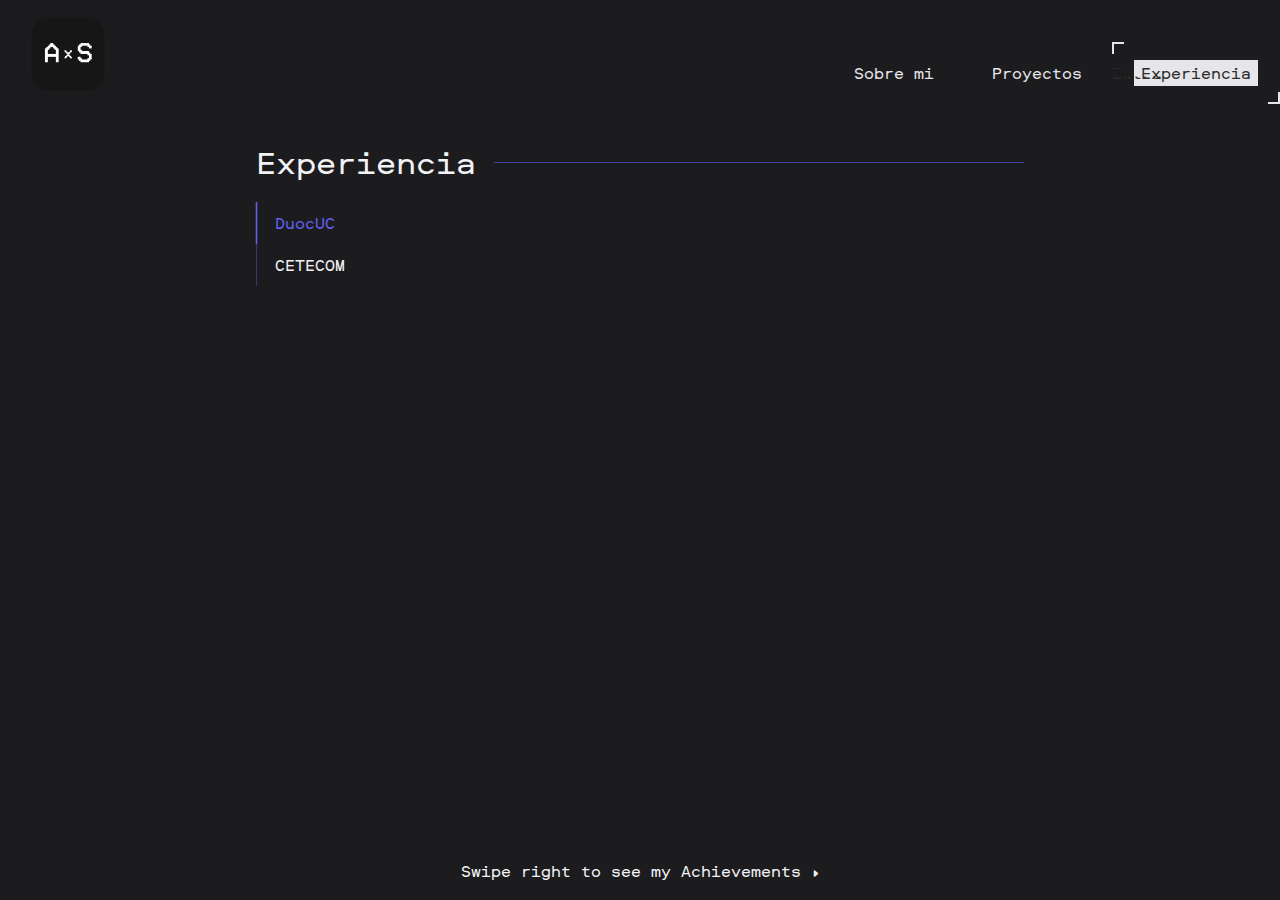
<file: experience.html>
<!DOCTYPE html>
<html lang="es">

<head>
    <meta charset="UTF-8">
    <meta http-equiv="X-UA-Compatible" content="IE=edge">
    <meta name="viewport" content="width=device-width, initial-scale=1.0">
    <title>Ariel Silva</title>
    <link rel="stylesheet" href="styles/global.css">
    <link rel="stylesheet" href="styles/experience.css">
    <link rel="stylesheet" href="styles/achievements.css">
    <link rel="stylesheet" href="https://cdn.jsdelivr.net/npm/bootstrap-icons@1.10.3/font/bootstrap-icons.css">
    <link rel="icon" href="assets/media/icon.ico">
</head>

<body>
    <section id="transition-shadow" class="transitionEnd"></section>
    <section id="pagination">
        <div onclick="changePage('index', false)"></div>
        <div onclick="changePage('about', false)"></div>
        <div onclick="changePage('projects', false)"></div>
        <div class="active"></div>
    </section>

    <section id="navbar-desk">
        <div onclick="changePage('index', false)" class="navbar-img">
            <img src="./assets/media/icon.png">
        </div>
        <div class="navbar-options">
            <a onclick="changePage('about', false)">
                <div>
                    <translatable variable="navbar.about_me" title="Sobre mi">Sobre mi</translatable>
                </div>
            </a>
            <a onclick="changePage('projects', false)">
                <div>
                    <translatable variable="navbar.projects" title="Proyectos">Proyectos</translatable>
                </div>
            </a>
            <a class="active">
                <div>
                    <translatable variable="navbar.experience" title="Extra">Extra</translatable>
                </div>
            </a>
        </div>
    </section>

    <experience id="mainComponent">

        <section class="experience-body">
            <translatable class="title" variable="experience.title"></translatable>
            <div class="experience-container">
                <div class="experience-options">
                    <div onclick="changeExperience(1)" class="experience-option active" experienceId="1">
                        <span>DuocUC</span>
                    </div>
                    <div onclick="changeExperience(2)" class="experience-option" experienceId="2">
                        <span>CETECOM</span>
                    </div>
                </div>
                <div class="experience-text">
                    <div class="experience-text-header">
                        <div class="header-title">
                            <translatable class="header-jobtitle" [onload]="false" variable=""></translatable>
                            <a class="header-company" href="" target="_blank">
                                <translatable [onload]="false" variable=""></translatable>
                                <i class="bi bi-link"></i>
                            </a>
                        </div>
                        <div class="header-subtitle">
                            <translatable class="header-date" [onload]="false" variable=""></translatable>
                        </div>
                    </div>
                    <div class="experience-text-content">
                        <translatable class="content-description"></translatable>
                        <div class="content-activities"></div>
                    </div>
                    <div class="experience-text-footer">
                        <translatable class="footer-skills-title"></translatable>
                        <div class="footer-skills">

                        </div>
                    </div>
                </div>
            </div>
        </section>

        <span class="swipe-to-see experience">Swipe right to see my Achievements <i class="bi bi-caret-right-fill"></i></span>
    </experience>

    <achievements id="achievementsComponent">
        <section class="achievement-body">
            <translatable class="title" variable="achievements.title"></translatable>
            <div class="achievement-container">
                <div class="achievement-options">
                    <div onclick="changeAchievement(1)" class="achievement-option active" achievementId="1">
                        <span>ExpoCITT</span>
                    </div>
                </div>
                <div class="achievement-text">
                    <div class="achievement-text-header">
                        <div class="header-pretitle">
                            <translatable class="header-podium" [onload]="false" variable=""></translatable>
                        </div>
                        <div class="header-title">
                            <translatable class="header-name" [onload]="false" variable=""></translatable>
                            <a class="header-company" href="" target="_blank">
                                <translatable [onload]="false" variable=""></translatable>
                                <i class="bi bi-link"></i>
                            </a>
                        </div>
                        <div class="header-subtitle">
                            <translatable class="header-date" [onload]="false" variable=""></translatable>
                        </div>
                    </div>
                    <div class="achievement-text-content">
                        <translatable class="content-description"></translatable>
                    </div>
                </div>
            </div>
        </section>

        <span class="swipe-to-see achievements"><i class="bi bi-caret-left-fill"></i> Swipe left to see my Experience</span>
    </achievements>
    
    <script src="./scripts/translation.js"></script>
    <script src="./scripts/global.js"></script>
    <script src="./scripts/experiencie.js"></script>
</body>

</html>
</file>
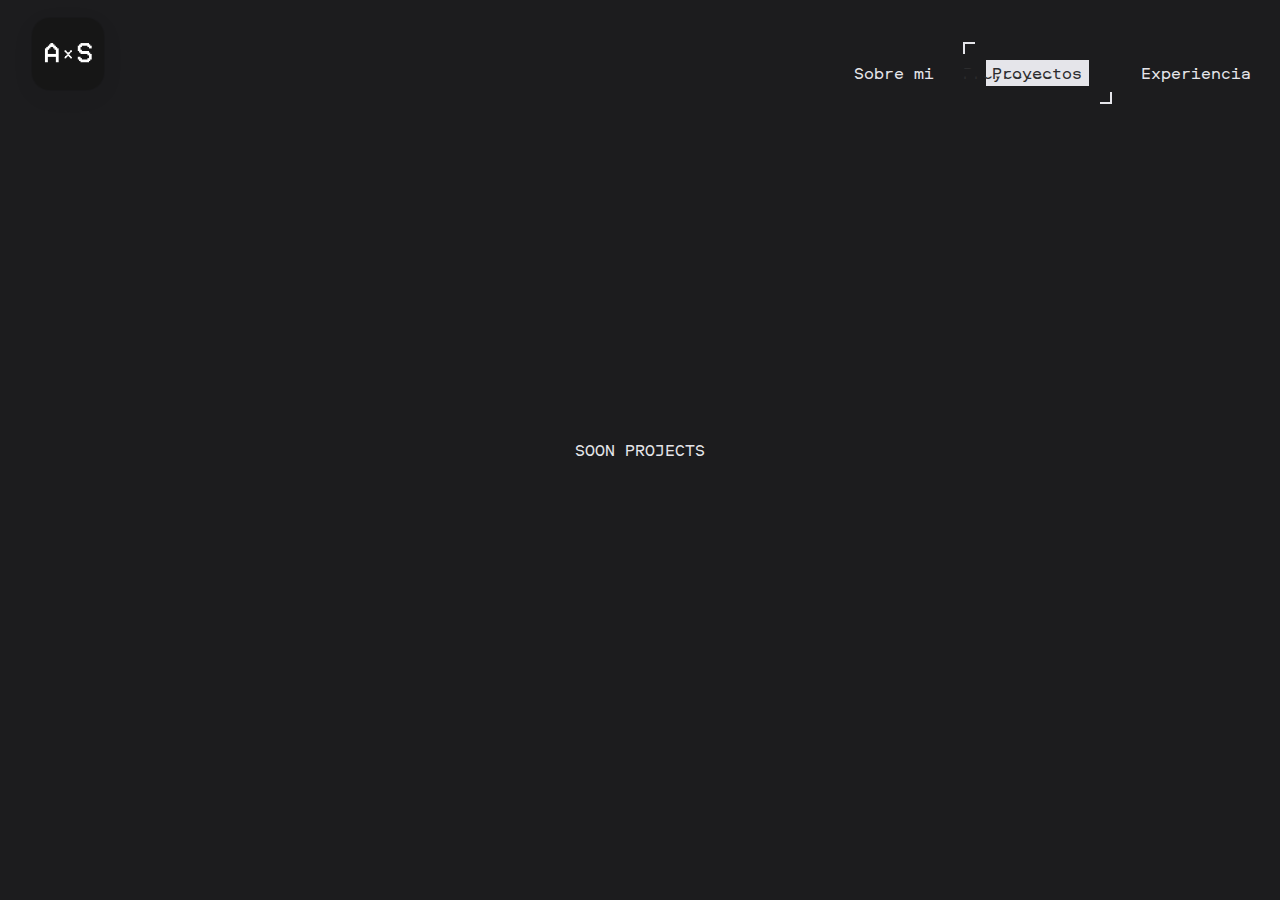
<file: projects.html>
<!DOCTYPE html>
<html lang="es">
<head>
    <meta charset="UTF-8">
    <meta http-equiv="X-UA-Compatible" content="IE=edge">
    <meta name="viewport" content="width=device-width, initial-scale=1.0">
    <title>Ariel Silva</title>
    <link rel="stylesheet" href="styles/global.css">
    <link rel="stylesheet" href="styles/about.css">
    <link rel="icon" href="assets/media/icon.ico">
</head>
<body>
    <section id="transition-shadow" class="transitionEnd"></section>
    <section id="pagination">
        <div onclick="changePage('index', false)"></div>
        <div onclick="changePage('about', false)"></div>
        <div class="active"></div>
        <div onclick="changePage('experience', false)"></div>
    </section>
    
    <section id="navbar-desk">
        <div class="navbar-img" onclick="changePage('index', false)">
            <img src="./assets/media/icon.png">
        </div>
        <div class="navbar-options">
            <a onclick="changePage('about', false)">
                <div>
                    <translatable variable="navbar.about_me" title="Sobre mi">Sobre mi</translatable>
                </div>
            </a>
            <a class="active">
                <div>
                    <translatable variable="navbar.projects" title="Proyectos">Proyectos</translatable>
                </div>
            </a>
            <a onclick="changePage('experience', false)">
                <div>
                    <translatable variable="navbar.experience" title="Experiencia">Experiencia</translatable>
                </div>
            </a>
        </div>
    </section>

    <span style="font-family: 'Aeroport Mono'; color: var(--colors-light-2);">SOON PROJECTS</span>

    <script src="./scripts/translation.js"></script>
    <script src="./scripts/global.js"></script>
</body>
</html>
</file>
<file: styles/global.css>
@import url("./fonts.css");
:root {
  --colors-dark: rgb(28, 28, 30);
  --colors-dark-2: rgb(44, 44, 46);
  --colors-dark-3: rgb(58, 58, 60);
  --colors-dark-4: rgb(72, 72, 74);
  --colors-dark-5: rgb(99, 99, 102);
  --colors-dark-6: rgb(142, 142, 147);
  --colors-light: rgb(242, 242, 247);
  --colors-light-2: rgb(229, 229, 234);
  --colors-light-3: rgb(209, 209, 214);
  --colors-light-4: rgb(199, 199, 204);
  --colors-light-5: rgb(174, 174, 178);
  --colors-light-6: rgb(142, 142, 147);
  --colors-red: rgb(255, 79, 68);
  --colors-orange: rgb(255, 169, 20);
  --colors-yellow: rgb(255, 224, 20);
  --colors-green: rgb(60, 225, 85);
  --colors-mint: rgb(108, 224, 219);
  --colors-teal: rgb(68, 212, 237);
  --colors-cyan: rgb(90, 205, 250);
  --colors-blue: rgb(20, 142, 255);
  --colors-indigo: rgb(99, 97, 242);
  --colors-purple: rgb(204, 101, 255);
  --colors-pink: rgb(255, 65, 105);
  --colors-brown: rgb(182, 152, 114);
  --colors-gray: rgb(162, 162, 167);
  --colors-red-2: rgb(255, 49, 38);
  --colors-orange-2: rgb(245, 139, 0);
  --colors-yellow-2: rgb(245, 194, 0);
  --colors-green-2: rgb(30, 195, 55);
  --colors-mint-2: rgb(0, 189, 180);
  --colors-teal-2: rgb(46, 167, 189);
  --colors-cyan-2: rgb(65, 175, 220);
  --colors-blue-2: rgb(0, 112, 245);
  --colors-indigo-2: rgb(84, 82, 204);
  --colors-purple-2: rgb(159, 75, 201);
  --colors-pink-2: rgb(245, 35, 75);
  --colors-brown-2: rgb(152, 122, 84);
  --colors-gray-2: rgb(132, 132, 137);
}

* {
  -webkit-user-select: none;
     -moz-user-select: none;
          user-select: none;
}

body {
  overscroll-behavior: none;
}

/* Navbar */
@media (min-width: 950px) {
  #pagination {
    display: none;
  }
  #navbar-desk {
    display: flex;
    align-items: center;
    justify-content: space-between;
    margin-top: 1vh;
    position: absolute;
    z-index: 1;
    top: 0;
    color: var(--colors-light-2);
    font-family: "Aeroport Mono";
    width: 100%;
  }
  #navbar-desk .navbar-options {
    display: flex;
    align-items: center;
    align-self: flex-end;
    flex-direction: row;
  }
  #navbar-desk .navbar-img {
    margin-left: 2vh;
  }
  #navbar-desk .navbar-img img {
    width: 8vh;
    height: 8vh;
    cursor: pointer;
    border-radius: 25%;
    box-shadow: rgba(0, 0, 0, 0.05) 0px 6px 24px 0px, rgba(0, 0, 0, 0.08) 0px 0px 0px 1px;
  }
  #navbar-desk a, #navbar-desk .navbar-img, #navbar-desk a.active, #navbar-desk .navbar-img.active {
    position: relative;
    color: var(--colors-light-2);
    cursor: pointer;
  }
  #navbar-desk a:not(.navbar-img), #navbar-desk .navbar-img:not(.navbar-img), #navbar-desk a.active:not(.navbar-img), #navbar-desk .navbar-img.active:not(.navbar-img) {
    padding: 2vh 2.5vh;
  }
  #navbar-desk a.navbar-img, #navbar-desk .navbar-img.navbar-img, #navbar-desk a.active.navbar-img, #navbar-desk .navbar-img.active.navbar-img {
    padding: 1vh 1.5vh;
  }
  #navbar-desk a::after, #navbar-desk a::before, #navbar-desk .navbar-img::after, #navbar-desk .navbar-img::before, #navbar-desk a.active::after, #navbar-desk a.active::before, #navbar-desk .navbar-img.active::after, #navbar-desk .navbar-img.active::before {
    content: "";
    position: absolute;
    border: 0px solid transparent;
    width: 0%;
    height: 0%;
    transition: all 0.3s ease;
  }
  #navbar-desk a::after, #navbar-desk .navbar-img::after, #navbar-desk a.active::after, #navbar-desk .navbar-img.active::after {
    width: 0%;
    height: 0%;
    top: 0;
    left: 0;
    border-top: 2px solid transparent;
    border-left: 2px solid transparent;
  }
  #navbar-desk a::before, #navbar-desk .navbar-img::before, #navbar-desk a.active::before, #navbar-desk .navbar-img.active::before {
    width: 0%;
    height: 0%;
    right: 0;
    bottom: 0;
    border-bottom: 2px solid transparent;
    border-right: 2px solid transparent;
  }
  #navbar-desk a translatable, #navbar-desk .navbar-img translatable, #navbar-desk a.active translatable, #navbar-desk .navbar-img.active translatable {
    margin: 0;
    padding: 0.25vh 0.75vh;
    transition: all 0.5s;
  }
  #navbar-desk a:hover div, #navbar-desk a.active div, #navbar-desk .navbar-img:hover div, #navbar-desk .navbar-img.active div, #navbar-desk a.active:hover div, #navbar-desk a.active.active div, #navbar-desk .navbar-img.active:hover div, #navbar-desk .navbar-img.active.active div {
    background-color: var(--colors-light-2);
  }
  #navbar-desk a:hover translatable, #navbar-desk a.active div translatable, #navbar-desk .navbar-img:hover translatable, #navbar-desk .navbar-img.active div translatable, #navbar-desk a.active:hover translatable, #navbar-desk a.active.active div translatable, #navbar-desk .navbar-img.active:hover translatable, #navbar-desk .navbar-img.active.active div translatable {
    color: var(--colors-dark-2);
    animation: glitch 1s linear infinite;
  }
  #navbar-desk a:hover translatable::after, #navbar-desk a:hover translatable::before, #navbar-desk a.active div translatable::after, #navbar-desk a.active div translatable::before, #navbar-desk .navbar-img:hover translatable::after, #navbar-desk .navbar-img:hover translatable::before, #navbar-desk .navbar-img.active div translatable::after, #navbar-desk .navbar-img.active div translatable::before, #navbar-desk a.active:hover translatable::after, #navbar-desk a.active:hover translatable::before, #navbar-desk a.active.active div translatable::after, #navbar-desk a.active.active div translatable::before, #navbar-desk .navbar-img.active:hover translatable::after, #navbar-desk .navbar-img.active:hover translatable::before, #navbar-desk .navbar-img.active.active div translatable::after, #navbar-desk .navbar-img.active.active div translatable::before {
    content: attr(title);
    position: absolute;
    left: 0;
  }
  #navbar-desk a:hover translatable::before, #navbar-desk a.active div translatable::before, #navbar-desk .navbar-img:hover translatable::before, #navbar-desk .navbar-img.active div translatable::before, #navbar-desk a.active:hover translatable::before, #navbar-desk a.active.active div translatable::before, #navbar-desk .navbar-img.active:hover translatable::before, #navbar-desk .navbar-img.active.active div translatable::before {
    animation: glitchTop 1s linear infinite;
    clip-path: polygon(0 0, 100% 0, 100% 33%, 0 33%);
    -webkit-clip-path: polygon(0 0, 100% 0, 100% 33%, 0 33%);
  }
  #navbar-desk a:hover translatable::after, #navbar-desk a.active div translatable::after, #navbar-desk .navbar-img:hover translatable::after, #navbar-desk .navbar-img.active div translatable::after, #navbar-desk a.active:hover translatable::after, #navbar-desk a.active.active div translatable::after, #navbar-desk .navbar-img.active:hover translatable::after, #navbar-desk .navbar-img.active.active div translatable::after {
    animation: glitchBotom 1.5s linear infinite;
    clip-path: polygon(0 67%, 100% 67%, 100% 100%, 0 100%);
    -webkit-clip-path: polygon(0 67%, 100% 67%, 100% 100%, 0 100%);
  }
  #navbar-desk a:hover::before, #navbar-desk a:hover::after, #navbar-desk a.active::after, #navbar-desk a.active::before, #navbar-desk .navbar-img:hover::before, #navbar-desk .navbar-img:hover::after, #navbar-desk .navbar-img.active::after, #navbar-desk .navbar-img.active::before, #navbar-desk a.active:hover::before, #navbar-desk a.active:hover::after, #navbar-desk a.active.active::after, #navbar-desk a.active.active::before, #navbar-desk .navbar-img.active:hover::before, #navbar-desk .navbar-img.active:hover::after, #navbar-desk .navbar-img.active.active::after, #navbar-desk .navbar-img.active.active::before {
    width: 10px;
    height: 10px;
    border-color: var(--colors-light-2);
  }
}
@media (max-width: 950px) {
  #navbar-desk {
    display: none;
  }
  /*
  #navbar-mobile {
      display: flex;
      align-items: center;
      margin-top: 1vh;
      position: absolute;
      z-index: 1;
      top: 0;
      color: var(--colors-light-2);
      font-family: "Aeroport Mono";

      & .navbar-options {
          display: flex;
          align-items: center;
          align-self: flex-end;
          flex-direction: row;
          flex-wrap: wrap;
          justify-content: space-between;
      }

      & .navbar-img img {
          position: absolute;
          margin-left: auto;
          margin-right: auto;
          top: 50%;
          left: 50%;
          transform: translate(-50%, -50%);
          width: 6vh;
          height: 6vh;
          border-radius: 25%;
          box-shadow: rgb(0 0 0 / 5%) 0px 6px 24px 0px, rgb(0 0 0 / 8%) 0px 0px 0px 1px;
      }

      & a {
          position: relative;
          color: var(--colors-light-2);
          padding: 2vh 2.5vh;
          margin: 0vh 1vh;
          display: flex;
          flex-direction: column-reverse;
          align-items: center;

          &::after {
              content: '';
              width: 33%;
              border-bottom: 1px solid;
              position: absolute;
          }

          & p {
              margin: 0;
              padding: 0.25vh 0.75vh;
              transition: all 0.5s;
          }
      }
  }
  */
}
@keyframes glitch {
  2%, 64% {
    transform: translate(2px, 0) skew(0deg);
  }
  4%, 60% {
    transform: translate(-2px, 0) skew(0deg);
  }
  62% {
    transform: translate(0, 0) skew(5deg);
  }
}
@keyframes glitchTop {
  2%, 64% {
    transform: translate(2px, -2px);
  }
  4%, 60% {
    transform: translate(-2px, 2px);
  }
  62% {
    transform: translate(13px, -1px) skew(-13deg);
  }
}
@keyframes glitchBotom {
  2%, 64% {
    transform: translate(-2px, 0);
  }
  4%, 60% {
    transform: translate(-2px, 0);
  }
  62% {
    transform: translate(-22px, 5px) skew(21deg);
  }
}
#transition-shadow {
  height: 100%;
  width: 100%;
  background-color: black;
  position: absolute;
  opacity: 0;
  z-index: 999;
  display: none;
}

.transition {
  animation-name: changePageTransition;
  animation-duration: 0.5s;
  animation-timing-function: ease-in;
  animation-direction: normal;
  animation-fill-mode: forwards;
  animation-iteration-count: 1;
  display: initial !important;
}

.transitionEnd {
  animation-name: changePageTransition;
  animation-duration: 0.5s;
  animation-timing-function: ease-out;
  animation-direction: reverse;
  animation-fill-mode: forwards;
  animation-iteration-count: 1;
  display: initial !important;
}

.slideTransition {
  animation-name: slideTransition;
  animation-duration: 1s;
  animation-timing-function: ease-in;
  animation-direction: normal;
  animation-fill-mode: forwards;
  animation-iteration-count: 1;
  display: initial !important;
  right: 0;
}

.slideTransitionBack {
  animation-name: slideTransition;
  animation-duration: 1s;
  animation-timing-function: ease-in;
  animation-direction: normal;
  animation-fill-mode: forwards;
  animation-iteration-count: 1;
  display: initial !important;
  left: 0;
}

@keyframes changePageTransition {
  from {
    opacity: 0;
  }
  to {
    opacity: 1;
  }
}
@keyframes slideTransition {
  0% {
    width: 0%;
    opacity: 0.5;
  }
  50% {
    width: 100%;
    opacity: 1;
  }
  100% {
    width: 0%;
    opacity: 0.5;
  }
}
/* Custom Tags */
translatable {
  display: block;
  -webkit-margin-before: 1em;
          margin-block-start: 1em;
  -webkit-margin-after: 1em;
          margin-block-end: 1em;
  -webkit-margin-start: 0px;
          margin-inline-start: 0px;
  -webkit-margin-end: 0px;
          margin-inline-end: 0px;
}

translatable.beingTranslated {
  animation-name: translatedComponent;
  animation-duration: 0.25s;
  animation-iteration-count: 1;
  animation-direction: normal;
}

@keyframes translatedComponent {
  0% {
    opacity: 1;
  }
  30%, 70% {
    opacity: 0;
  }
  100% {
    opacity: 1;
  }
}
[data-tooltip] {
  position: relative;
  z-index: 10;
  font-family: "Helvetica";
  cursor: pointer;
}

[data-tooltip]:before,
[data-tooltip]:after {
  visibility: hidden;
  opacity: 0;
  pointer-events: none;
}

[data-tooltip]:before {
  position: absolute;
  bottom: 100%;
  left: 50%;
  margin-bottom: 5px;
  margin-left: -80px;
  padding: 7px;
  width: 160px;
  border-radius: 3px;
  background-color: #000;
  background-color: hsla(0deg, 0%, 20%, 0.9);
  color: #fff;
  content: attr(data-tooltip);
  text-align: center;
  font-size: 14px;
  line-height: 1.2;
}

[data-tooltip]:after {
  position: absolute;
  bottom: 100%;
  left: 50%;
  margin-left: -5px;
  width: 0;
  border-top: 5px solid #000;
  border-top: 5px solid hsla(0deg, 0%, 20%, 0.9);
  border-right: 5px solid transparent;
  border-left: 5px solid transparent;
  content: " ";
  font-size: 0;
  line-height: 0;
}

[data-tooltip]:hover:before,
[data-tooltip]:hover:after {
  visibility: visible;
  opacity: 1;
}

@media (max-width: 950px) {
  #pagination {
    position: absolute;
    display: flex;
    flex-direction: column;
    align-items: center;
    top: 0;
    right: 0;
    margin: 1vh;
  }
  #pagination div {
    width: 1.5vh;
    height: 1.5vh;
    margin: 0.5vh 0vh;
  }
  #pagination div:not(.active) {
    background-color: var(--colors-dark-4);
  }
  #pagination div.active {
    background-color: var(--colors-indigo);
    width: 1.75vh;
    height: 1.75vh;
  }
}/*# sourceMappingURL=global.css.map */
</file>
<file: styles/about.css>
body {
  display: flex;
  align-items: center;
  justify-content: center;
  flex-direction: column;
  margin: 0;
  background-color: var(--colors-dark);
  width: 100%;
  height: 100%;
}

@media (min-width: 950px) {
  about-me {
    display: flex;
    align-items: center;
    justify-content: center;
    align-content: center;
    flex-direction: row;
    position: relative;
  }
  about-me .about-me-img {
    display: flex;
    justify-content: center;
    align-items: center;
    width: 30%;
    max-width: 30%;
    height: 100%;
  }
  about-me .about-me-img img {
    width: 32vh;
    height: 32vh;
    border-radius: 2vh;
    transform: rotateY(180deg);
  }
  about-me .about-me-img .about-me-border {
    background: linear-gradient(to right, var(--colors-light-2) 4px, transparent 4px) 0 0, linear-gradient(to right, var(--colors-light-2) 4px, transparent 4px) 0 100%, linear-gradient(to left, var(--colors-light-2) 4px, transparent 4px) 100% 0, linear-gradient(to left, var(--colors-light-2) 4px, transparent 4px) 100% 100%, linear-gradient(to bottom, var(--colors-light-2) 4px, transparent 4px) 0 0, linear-gradient(to bottom, var(--colors-light-2) 4px, transparent 4px) 100% 0, linear-gradient(to top, var(--colors-light-2) 4px, transparent 4px) 0 100%, linear-gradient(to top, var(--colors-light-2) 4px, transparent 4px) 100% 100%;
    background-repeat: no-repeat;
    background-size: 20px 20px;
    width: 40vh;
    height: 40vh;
    position: absolute;
    z-index: 0;
    animation-name: borderRotation;
    animation-duration: 4.5s;
    animation-iteration-count: infinite;
    animation-timing-function: linear;
  }
  about-me .about-me-text {
    width: -webkit-fill-available;
    max-width: 60%;
    font-family: "Aeroport Mono";
  }
  about-me .about-me-text h1 {
    color: var(--colors-light);
    margin: 0;
  }
  about-me .about-me-text h1::after {
    content: "";
    display: block;
    width: 20%;
    height: 1px;
    background-color: var(--colors-light-6);
    margin: 1vh 0vh;
  }
  about-me .about-me-text translatable {
    color: var(--colors-light-6);
    transform: translateY(40%);
    opacity: 0;
    animation-name: textAppear;
    animation-iteration-count: 1;
    animation-duration: 0.5s;
    animation-fill-mode: forwards;
    animation-timing-function: ease-in-out;
    animation-delay: 0.25s;
  }
  about-me .about-me-text translatable.first {
    margin-top: 0vh;
  }
  about-me .about-me-text translatable.last {
    margin-bottom: 2vh;
  }
  about-me .about-me-text .toStack {
    display: flex;
    align-items: center;
    position: relative;
    bottom: -6vh;
    color: var(--colors-light);
    animation-name: intermitente;
    animation-duration: 2s;
    animation-iteration-count: infinite;
    animation-timing-function: linear;
  }
  @keyframes borderRotation {
    0% {
      transform: rotate(0deg);
      width: 40vh;
      height: 40vh;
      border-radius: 0vh;
    }
    10%, 20% {
      transform: rotate(45deg);
      width: 28vh;
      height: 28vh;
      border-radius: 1vh;
    }
    30%, 40% {
      transform: rotate(180deg);
      width: 40vh;
      height: 40vh;
      border-radius: 0vh;
    }
    50%, 60% {
      transform: rotate(225deg);
      width: 28vh;
      height: 28vh;
      border-radius: 1vh;
    }
    70%, 100% {
      transform: rotate(360deg);
      width: 40vh;
      height: 40vh;
      border-radius: 0vh;
    }
  }
}
@media (max-width: 950px) {
  about-me {
    display: flex;
    flex-direction: column;
    align-items: center;
    overflow: auto;
    padding-bottom: 6vh;
  }
  about-me .about-me-img {
    display: flex;
    justify-content: center;
    align-items: center;
    width: 90%;
    max-width: 90%;
    margin: 6vh 0vh;
    position: relative;
  }
  about-me .about-me-img img {
    width: 20vh;
    height: 20vh;
    border-radius: 2vh;
    transform: rotateY(180deg);
  }
  about-me .about-me-img .about-me-border {
    background: linear-gradient(to right, var(--colors-light-2) 4px, transparent 4px) 0 0, linear-gradient(to right, var(--colors-light-2) 4px, transparent 4px) 0 100%, linear-gradient(to left, var(--colors-light-2) 4px, transparent 4px) 100% 0, linear-gradient(to left, var(--colors-light-2) 4px, transparent 4px) 100% 100%, linear-gradient(to bottom, var(--colors-light-2) 4px, transparent 4px) 0 0, linear-gradient(to bottom, var(--colors-light-2) 4px, transparent 4px) 100% 0, linear-gradient(to top, var(--colors-light-2) 4px, transparent 4px) 0 100%, linear-gradient(to top, var(--colors-light-2) 4px, transparent 4px) 100% 100%;
    background-repeat: no-repeat;
    background-size: 20px 20px;
    width: 26vh;
    height: 26vh;
    position: absolute;
    z-index: 0;
    animation-name: borderRotation;
    animation-duration: 4.5s;
    animation-iteration-count: infinite;
    animation-timing-function: linear;
  }
  about-me .about-me-text {
    display: flex;
    flex-direction: column;
    align-items: center;
    width: -webkit-fill-available;
    max-width: 90%;
    font-family: "Aeroport Mono";
  }
  about-me .about-me-text h1 {
    color: var(--colors-light);
    margin: 0;
    font-size: 3vh;
  }
  about-me .about-me-text h1::after {
    content: "";
    display: block;
    width: 20%;
    height: 1px;
    background-color: var(--colors-light-6);
    margin: 1vh 0vh;
  }
  about-me .about-me-text translatable {
    color: var(--colors-light-6);
    font-size: 1.8vh;
    margin: 1vh 0vh;
    transform: translateY(40%);
    opacity: 0;
    animation-name: textAppear;
    animation-iteration-count: 1;
    animation-duration: 0.5s;
    animation-fill-mode: forwards;
    animation-timing-function: ease-in-out;
    animation-delay: 0.25s;
  }
  about-me .about-me-text translatable.first {
    margin-top: 0vh;
  }
  about-me .about-me-text translatable.last {
    margin-bottom: 0vh;
  }
  about-me .about-me-text .toStack {
    display: flex;
    align-items: center;
    position: relative;
    bottom: -5vh;
    font-size: 1.8vh;
    color: var(--colors-light);
    animation-name: intermitente;
    animation-duration: 2s;
    animation-iteration-count: infinite;
    animation-timing-function: linear;
  }
  @keyframes borderRotation {
    0% {
      transform: rotate(0deg);
      width: 26vh;
      height: 26vh;
      border-radius: 0vh;
    }
    10%, 20% {
      transform: rotate(45deg);
      width: 18vh;
      height: 18vh;
      border-radius: 1vh;
    }
    30%, 40% {
      transform: rotate(180deg);
      width: 26vh;
      height: 26vh;
      border-radius: 0vh;
    }
    50%, 60% {
      transform: rotate(225deg);
      width: 18vh;
      height: 18vh;
      border-radius: 1vh;
    }
    70%, 100% {
      transform: rotate(360deg);
      width: 26vh;
      height: 26vh;
      border-radius: 0vh;
    }
  }
}
@keyframes intermitente {
  0% {
    opacity: 0;
  }
  50% {
    opacity: 1;
  }
  100% {
    opacity: 0;
  }
}
@keyframes textAppear {
  from {
    transform: translateY(40%);
    opacity: 0;
  }
  to {
    transform: translateY(0%);
    opacity: 1;
  }
}/*# sourceMappingURL=about.css.map */
</file>
<file: styles/stack.css>
@media (min-width: 950px) {
  stack {
    display: none;
    align-items: center;
    justify-content: center;
    align-content: center;
    flex-direction: row;
    position: relative;
    height: 100%;
    width: 100%;
  }
  stack .my-stack-img {
    display: flex;
    justify-content: center;
    align-items: center;
    width: 30%;
    max-width: 30%;
    height: 100%;
  }
  stack .my-stack-img img {
    width: 32vh;
    height: 32vh;
    border-radius: 2vh;
    transform: rotateY(180deg);
  }
  stack .my-stack-img .my-stack-border {
    background: linear-gradient(to right, var(--colors-light-2) 4px, transparent 4px) 0 0, linear-gradient(to right, var(--colors-light-2) 4px, transparent 4px) 0 100%, linear-gradient(to left, var(--colors-light-2) 4px, transparent 4px) 100% 0, linear-gradient(to left, var(--colors-light-2) 4px, transparent 4px) 100% 100%, linear-gradient(to bottom, var(--colors-light-2) 4px, transparent 4px) 0 0, linear-gradient(to bottom, var(--colors-light-2) 4px, transparent 4px) 100% 0, linear-gradient(to top, var(--colors-light-2) 4px, transparent 4px) 0 100%, linear-gradient(to top, var(--colors-light-2) 4px, transparent 4px) 100% 100%;
    background-repeat: no-repeat;
    background-size: 20px 20px;
    width: 40vh;
    height: 40vh;
    position: absolute;
    z-index: 0;
    animation-name: borderRotation;
    animation-duration: 4.5s;
    animation-iteration-count: infinite;
    animation-timing-function: linear;
  }
  stack .my-stack-content {
    width: -webkit-fill-available;
    max-width: 60%;
    font-family: "Aeroport Mono";
  }
  stack .my-stack-content .my-stack-content-title {
    color: var(--colors-light);
    margin: 0;
    font-size: 2em;
    font-weight: bold;
  }
  stack .my-stack-content .my-stack-content-title::after {
    content: "";
    display: block;
    width: 40%;
    height: 1px;
    background-color: var(--colors-light-6);
    margin: 0.25vh 0vh;
  }
  stack .my-stack-content .my-stack-container {
    display: flex;
    flex-direction: column;
    margin: 2vh 0vh;
  }
  stack .my-stack-content .my-stack-container .my-stack-wrapper {
    display: flex;
    flex-direction: column;
    transform: translateY(40%);
    opacity: 0;
    animation-name: textAppear;
    animation-iteration-count: 1;
    animation-duration: 0.5s;
    animation-fill-mode: forwards;
    animation-timing-function: ease-in-out;
    animation-delay: 0.25s;
  }
  stack .my-stack-content .my-stack-container .my-stack-wrapper:not(:first-child):not(:last-child) {
    margin: 0.5vh 0vh;
  }
  stack .my-stack-content .my-stack-container .my-stack-wrapper .my-stack-wrapper-title {
    color: var(--colors-light-2);
    margin: 1vh 0vh;
    font-size: 3vh;
  }
  stack .my-stack-content .my-stack-container .my-stack-wrapper .my-stack-wrapper-title::after {
    content: "";
    display: block;
    width: 5%;
    height: 0.5px;
    background-color: var(--colors-light-6);
    margin: 0.25vh 0vh;
  }
  stack .my-stack-content .my-stack-container .my-stack-wrapper section {
    display: flex;
    align-items: center;
  }
  stack .my-stack-content .my-stack-container .my-stack-wrapper section .my-stack-wrapper-stack {
    display: flex;
    flex-direction: column;
    align-items: center;
    transform: translateY(40%);
    opacity: 0;
    position: relative;
    animation-name: stackAppears;
    animation-iteration-count: 1;
    animation-duration: 0.5s;
    animation-fill-mode: forwards;
    animation-timing-function: ease-in-out;
    animation-delay: 0.25s;
  }
  stack .my-stack-content .my-stack-container .my-stack-wrapper section .my-stack-wrapper-stack:not(:first-child):not(:last-child) {
    margin: 0vh 2vh;
  }
  stack .my-stack-content .my-stack-container .my-stack-wrapper section .my-stack-wrapper-stack:first-child {
    margin-right: 2vh;
  }
  stack .my-stack-content .my-stack-container .my-stack-wrapper section .my-stack-wrapper-stack:last-child {
    margin-left: 2vh;
  }
  stack .my-stack-content .my-stack-container .my-stack-wrapper section .my-stack-wrapper-stack svg {
    width: 4vh;
  }
  stack .my-stack-content .my-stack-container .my-stack-wrapper section .my-stack-wrapper-stack span {
    color: var(--colors-light-4);
    margin-top: 0.5vh;
    font-size: 2vh;
    font-family: "Helvetica";
  }
  stack .my-stack-content .my-stack-container .my-stack-wrapper section .my-stack-wrapper-stack span.learning::after {
    content: "*";
    color: var(--colors-red);
    border-radius: 100%;
    position: absolute;
    bottom: 0px;
    right: -8px;
    font-size: 2.6vh;
    cursor: pointer;
  }
  stack .my-stack-content .toStack {
    display: flex;
    align-items: center;
    position: relative;
    bottom: -2vh;
    color: var(--colors-light);
    animation-name: intermitente;
    animation-duration: 2s;
    animation-iteration-count: infinite;
    animation-timing-function: linear;
  }
}
@media (max-width: 950px) {
  stack {
    display: none;
    align-items: center;
    justify-content: center;
    align-content: center;
    flex-direction: column;
    position: relative;
    height: 100%;
    width: 100%;
  }
  stack .my-stack-img {
    display: flex;
    justify-content: center;
    align-items: center;
    width: 90%;
    max-width: 90%;
    margin: 4vh 0vh;
    position: relative;
  }
  stack .my-stack-img img {
    width: 20vh;
    height: 20vh;
    border-radius: 2vh;
    transform: rotateY(180deg);
  }
  stack .my-stack-img .my-stack-border {
    background: linear-gradient(to right, var(--colors-light-2) 4px, transparent 4px) 0 0, linear-gradient(to right, var(--colors-light-2) 4px, transparent 4px) 0 100%, linear-gradient(to left, var(--colors-light-2) 4px, transparent 4px) 100% 0, linear-gradient(to left, var(--colors-light-2) 4px, transparent 4px) 100% 100%, linear-gradient(to bottom, var(--colors-light-2) 4px, transparent 4px) 0 0, linear-gradient(to bottom, var(--colors-light-2) 4px, transparent 4px) 100% 0, linear-gradient(to top, var(--colors-light-2) 4px, transparent 4px) 0 100%, linear-gradient(to top, var(--colors-light-2) 4px, transparent 4px) 100% 100%;
    background-repeat: no-repeat;
    background-size: 20px 20px;
    width: 26vh;
    height: 26vh;
    position: absolute;
    z-index: 0;
    animation-name: borderRotation;
    animation-duration: 4.5s;
    animation-iteration-count: infinite;
    animation-timing-function: linear;
  }
  stack .my-stack-content {
    width: -webkit-fill-available;
    max-width: 80%;
    font-family: "Aeroport Mono";
  }
  stack .my-stack-content .my-stack-content-title {
    color: var(--colors-light);
    margin: 0;
    font-size: 3vh;
    font-weight: bold;
  }
  stack .my-stack-content .my-stack-content-title::after {
    content: "";
    display: block;
    width: 20%;
    height: 1px;
    background-color: var(--colors-light-6);
    margin: 1vh 0vh;
  }
  stack .my-stack-content .my-stack-container {
    display: flex;
    flex-direction: column;
    margin: 1vh 0vh;
  }
  stack .my-stack-content .my-stack-container .my-stack-wrapper {
    display: flex;
    flex-direction: column;
    transform: translateY(40%);
    opacity: 0;
    animation-name: textAppear;
    animation-iteration-count: 1;
    animation-duration: 0.5s;
    animation-fill-mode: forwards;
    animation-timing-function: ease-in-out;
    animation-delay: 0.25s;
  }
  stack .my-stack-content .my-stack-container .my-stack-wrapper:not(:first-child):not(:last-child) {
    margin: 0.75vh 0vh;
  }
  stack .my-stack-content .my-stack-container .my-stack-wrapper .my-stack-wrapper-title {
    color: var(--colors-light-2);
    margin: 0.5vh 0vh;
    font-size: 2.4vh;
  }
  stack .my-stack-content .my-stack-container .my-stack-wrapper .my-stack-wrapper-title::after {
    content: "";
    display: block;
    width: 10%;
    height: 0.5px;
    background-color: var(--colors-light-6);
    margin: 1vh 0vh;
  }
  stack .my-stack-content .my-stack-container .my-stack-wrapper section {
    display: flex;
    align-items: center;
    overflow-x: auto;
    overflow-y: hidden;
    padding-bottom: 0.75vh;
  }
  stack .my-stack-content .my-stack-container .my-stack-wrapper section::-webkit-scrollbar {
    height: 1px;
  }
  stack .my-stack-content .my-stack-container .my-stack-wrapper section::-webkit-scrollbar-track {
    border-radius: 2vh;
  }
  stack .my-stack-content .my-stack-container .my-stack-wrapper section::-webkit-scrollbar-thumb {
    border-radius: 2vh;
    background: var(--colors-dark-6);
  }
  stack .my-stack-content .my-stack-container .my-stack-wrapper section .my-stack-wrapper-stack {
    display: flex;
    flex-direction: column;
    align-items: center;
    position: relative;
  }
  stack .my-stack-content .my-stack-container .my-stack-wrapper section .my-stack-wrapper-stack:not(:first-child):not(:last-child) {
    margin: 0vh 1.5vh;
  }
  stack .my-stack-content .my-stack-container .my-stack-wrapper section .my-stack-wrapper-stack:first-child {
    margin-right: 1.5vh;
  }
  stack .my-stack-content .my-stack-container .my-stack-wrapper section .my-stack-wrapper-stack:last-child {
    margin-left: 1.5vh;
  }
  stack .my-stack-content .my-stack-container .my-stack-wrapper section .my-stack-wrapper-stack svg {
    width: 4vh;
  }
  stack .my-stack-content .my-stack-container .my-stack-wrapper section .my-stack-wrapper-stack span {
    color: var(--colors-light-4);
    margin-top: 0.5vh;
    font-size: 1.6vh;
    font-family: "Helvetica";
  }
  stack .my-stack-content .my-stack-container .my-stack-wrapper section .my-stack-wrapper-stack span.learning::after {
    content: "*";
    color: var(--colors-red);
    border-radius: 100%;
    position: absolute;
    bottom: 0px;
    right: -8px;
    font-size: 2.6vh;
    cursor: pointer;
  }
  stack .my-stack-content .toStack {
    display: flex;
    align-items: center;
    position: relative;
    bottom: -6px;
    color: var(--colors-light);
    font-size: 1.8vh;
    animation-name: intermitente;
    animation-duration: 2s;
    animation-iteration-count: infinite;
    animation-timing-function: linear;
  }
}
@keyframes stackAppears {
  from {
    transform: translateY(40%);
    opacity: 0;
  }
  to {
    transform: translateY(0%);
    opacity: 1;
  }
}/*# sourceMappingURL=stack.css.map */
</file>
<file: styles/experience.css>
@import url("https://fonts.googleapis.com/css?family=Fira+Sans:400,500,600,700,800");
body {
  display: flex;
  align-items: center;
  justify-content: center;
  flex-direction: column;
  margin: 0;
  background-color: var(--colors-dark);
  width: 100%;
  height: 100%;
  font-family: "Aeroport Mono";
}

experience {
  display: flex;
  flex-direction: column;
  align-items: center;
  justify-content: center;
  max-width: 100%;
  width: 100%;
  height: 100%;
  min-height: 100%;
  color: var(--colors-light);
}

@media (min-width: 950px) {
  body {
    overflow: hidden;
  }
  .swipe-to-see {
    position: absolute;
    left: 0;
    right: 0;
    bottom: 2vh;
    text-align: center;
    animation-name: intermitente;
    animation-duration: 2s;
    animation-iteration-count: infinite;
    animation-timing-function: linear;
  }
  .swipe-to-see i {
    font-size: 1vh;
  }
  .swipe-to-see.achievements {
    display: none;
  }
  .experience-body {
    display: flex;
    flex-direction: column;
    align-items: flex-start;
    justify-content: center;
    min-width: 60%;
    max-width: 60%;
    min-height: 80%;
    max-height: 80%;
  }
  .experience-body .title {
    display: flex;
    align-items: center;
    font-size: 3.6vh;
    font-weight: 800;
    width: 100%;
    color: var(--colors-light);
    margin: 2vh 0vh;
  }
  .experience-body .title::after {
    content: "";
    display: block;
    background-color: var(--colors-indigo);
    width: 100%;
    height: 1px;
    margin-left: 2vh;
    opacity: 0.6;
  }
  .experience-body .experience-container {
    display: flex;
    width: 100%;
    height: 80%;
  }
  .experience-body .experience-container .experience-options {
    display: flex;
    flex-direction: column;
    min-width: 16%;
    max-width: 16%;
  }
  .experience-body .experience-container .experience-options .experience-option {
    display: flex;
    align-items: center;
    height: 42px;
    cursor: pointer;
    transition: all 0.2s ease-in-out;
  }
  .experience-body .experience-container .experience-options .experience-option:hover {
    background-color: var(--colors-dark-2);
  }
  .experience-body .experience-container .experience-options .experience-option span {
    margin: 0vh 2vh;
  }
  .experience-body .experience-container .experience-options .experience-option::before {
    content: "";
    display: block;
    background-color: var(--colors-indigo);
    width: 1px;
    height: 100%;
    opacity: 0.4;
  }
  .experience-body .experience-container .experience-options .experience-option.active {
    color: var(--colors-indigo);
  }
  .experience-body .experience-container .experience-options .experience-option.active::before {
    opacity: 1;
    transform: scaleX(1.5);
  }
  .experience-body .experience-container .experience-text {
    display: flex;
    flex-direction: column;
    align-items: flex-start;
    width: 100%;
    margin-left: 4vh;
  }
  .experience-body .experience-container .experience-text .experience-text-header {
    display: flex;
    flex-direction: column;
    align-items: flex-start;
    min-height: 10%;
    max-height: 20%;
    padding-bottom: 1.5vh;
    opacity: 0;
    transform: translateX(-50px);
    animation-name: appearFromLeft;
    animation-duration: 0.5s;
    animation-fill-mode: forwards;
    animation-timing-function: ease-in-out;
  }
  .experience-body .experience-container .experience-text .experience-text-header .header-title {
    display: flex;
    align-items: center;
  }
  .experience-body .experience-container .experience-text .experience-text-header .header-title translatable {
    margin: 0;
  }
  .experience-body .experience-container .experience-text .experience-text-header .header-title .header-jobtitle {
    display: flex;
    align-items: center;
    color: var(--colors-light-2);
    font-size: 3vh;
  }
  .experience-body .experience-container .experience-text .experience-text-header .header-title .header-jobtitle::after {
    content: "";
    display: block;
    width: 1px;
    height: 1.8vh;
    margin: 0vh 1.5vh;
    opacity: 0.4;
    background-color: var(--colors-light-2);
  }
  .experience-body .experience-container .experience-text .experience-text-header .header-title .header-company {
    display: flex;
    align-items: center;
    text-decoration: none;
    color: var(--colors-indigo-2);
    font-size: 2vh;
    cursor: pointer;
  }
  .experience-body .experience-container .experience-text .experience-text-header .header-title .header-company translatable {
    margin-right: 0.5vh;
  }
  .experience-body .experience-container .experience-text .experience-text-header .header-subtitle {
    font-size: 2vh;
    color: var(--colors-light-4);
  }
  .experience-body .experience-container .experience-text .experience-text-header .header-subtitle translatable {
    margin: 0;
  }
  .experience-body .experience-container .experience-text .experience-text-content {
    max-height: 60%;
    overflow-y: auto;
    overflow-x: hidden;
  }
  .experience-body .experience-container .experience-text .experience-text-content::-webkit-scrollbar {
    width: 2px;
  }
  .experience-body .experience-container .experience-text .experience-text-content::-webkit-scrollbar-track {
    background: var(--colors-dark-6);
    border-radius: 2vh;
  }
  .experience-body .experience-container .experience-text .experience-text-content::-webkit-scrollbar-thumb {
    background: var(--colors-indigo);
    border-radius: 2vh;
  }
  .experience-body .experience-container .experience-text .experience-text-content .content-description {
    padding-right: 1vh;
    margin: 0.5vh 0vh;
    font-size: 2vh;
    color: var(--colors-light-6);
    opacity: 0;
    transform: translateY(50px);
    animation-name: appearFromBottom;
    animation-duration: 0.5s;
    animation-fill-mode: forwards;
    animation-timing-function: ease-in-out;
  }
  .experience-body .experience-container .experience-text .experience-text-content .content-activities {
    display: flex;
    flex-direction: column;
    align-items: flex-start;
    padding-right: 1vh;
  }
  .experience-body .experience-container .experience-text .experience-text-content .content-activities .content-activity {
    display: flex;
    align-items: center;
    margin: 0.5vh 1vh;
    opacity: 0;
  }
  .experience-body .experience-container .experience-text .experience-text-content .content-activities .content-activity translatable {
    margin: 0;
    font-size: 2vh;
    color: var(--colors-light-6);
  }
  .experience-body .experience-container .experience-text .experience-text-content .content-activities .content-activity i {
    color: var(--colors-indigo);
    font-size: 1.5vh;
    margin-right: 1vh;
  }
  .experience-body .experience-container .experience-text .experience-text-footer {
    min-height: 20%;
    max-height: 20%;
    padding-top: 1vh;
  }
  .experience-body .experience-container .experience-text .experience-text-footer .footer-skills-title {
    font-size: 2.4vh;
    color: var(--colors-light-4);
    margin: 0.5vh 0vh 1vh 0vh;
    opacity: 0;
    transform: translateX(-50px);
    animation-name: appearFromLeft;
    animation-duration: 0.5s;
    animation-fill-mode: forwards;
    animation-timing-function: ease-in-out;
  }
  .experience-body .experience-container .experience-text .experience-text-footer .footer-skills {
    display: flex;
    align-items: center;
    flex-wrap: wrap;
    overflow-y: auto;
    overflow-x: hidden;
  }
  .experience-body .experience-container .experience-text .experience-text-footer .footer-skills::-webkit-scrollbar {
    width: 2px;
  }
  .experience-body .experience-container .experience-text .experience-text-footer .footer-skills::-webkit-scrollbar-track {
    background: var(--colors-dark-6);
    border-radius: 2vh;
  }
  .experience-body .experience-container .experience-text .experience-text-footer .footer-skills::-webkit-scrollbar-thumb {
    background: var(--colors-indigo);
    border-radius: 2vh;
  }
  .experience-body .experience-container .experience-text .experience-text-footer .footer-skills .footer-skills-skill {
    display: flex;
    align-items: center;
    justify-content: center;
    padding: 0.5vh 1vh;
    border-radius: 2vh;
    background-color: var(--colors-dark-2);
    color: var(--colors-light-6);
    font-size: 2vh;
    font-weight: 100;
    opacity: 0;
  }
  .experience-body .experience-container .experience-text .experience-text-footer .footer-skills .footer-skills-skill:first-child {
    margin: 0.5vh 0.5vh 0.5vh 0vh;
  }
  .experience-body .experience-container .experience-text .experience-text-footer .footer-skills .footer-skills-skill:not(:first-child):not(:last-child) {
    margin: 0.5vh 0.5vh;
  }
  .experience-body .experience-container .experience-text .experience-text-footer .footer-skills .footer-skills-skill:last-child {
    margin: 0.5vh 0vh 0.5vh 0.5vh;
  }
}
@keyframes intermitente {
  0% {
    opacity: 0;
  }
  50% {
    opacity: 1;
  }
  100% {
    opacity: 0;
  }
}
@keyframes appearFromLeft {
  0% {
    opacity: 0;
    transform: translateX(-50px);
  }
  100% {
    opacity: 1;
    transform: translateX(0);
  }
}
@keyframes appearFromBottom {
  0% {
    opacity: 0;
    transform: translateY(50px);
  }
  100% {
    opacity: 1;
    transform: translateY(0);
  }
}/*# sourceMappingURL=experience.css.map */
</file>
<file: styles/achievements.css>
achievements {
  display: none;
  flex-direction: column;
  align-items: center;
  justify-content: center;
  max-width: 100%;
  width: 100%;
  height: 100%;
  min-height: 100%;
  color: var(--colors-light);
}

@media (min-width: 950px) {
  .achievement-body {
    display: flex;
    flex-direction: column;
    align-items: flex-start;
    justify-content: center;
    min-width: 60%;
    max-width: 60%;
    min-height: 80%;
    max-height: 80%;
  }
  .achievement-body .title {
    display: flex;
    align-items: center;
    font-size: 3.6vh;
    font-weight: 800;
    width: 100%;
    color: var(--colors-light);
    margin: 2vh 0vh;
  }
  .achievement-body .title::after {
    content: "";
    display: block;
    background-color: var(--colors-indigo);
    width: 100%;
    height: 1px;
    margin-left: 2vh;
    opacity: 0.6;
  }
  .achievement-body .achievement-container {
    display: flex;
    width: 100%;
    height: 80%;
  }
  .achievement-body .achievement-container .achievement-options {
    display: flex;
    flex-direction: column;
    min-width: 16%;
    max-width: 16%;
  }
  .achievement-body .achievement-container .achievement-options .achievement-option {
    display: flex;
    align-items: center;
    height: 42px;
    cursor: pointer;
    transition: all 0.2s ease-in-out;
  }
  .achievement-body .achievement-container .achievement-options .achievement-option:hover {
    background-color: var(--colors-dark-2);
  }
  .achievement-body .achievement-container .achievement-options .achievement-option span {
    margin-left: 2vh;
  }
  .achievement-body .achievement-container .achievement-options .achievement-option::before {
    content: "";
    display: block;
    background-color: var(--colors-indigo);
    width: 1px;
    height: 100%;
    opacity: 0.4;
  }
  .achievement-body .achievement-container .achievement-options .achievement-option.active {
    color: var(--colors-indigo);
  }
  .achievement-body .achievement-container .achievement-options .achievement-option.active::before {
    opacity: 1;
    transform: scaleX(1.5);
  }
  .achievement-body .achievement-container .achievement-text {
    display: flex;
    flex-direction: column;
    align-items: flex-start;
    width: 100%;
    margin-left: 4vh;
  }
  .achievement-body .achievement-container .achievement-text .achievement-text-header {
    display: flex;
    flex-direction: column;
    align-items: flex-start;
    min-height: 10%;
    max-height: 20%;
    padding-bottom: 1.5vh;
    opacity: 0;
    transform: translateX(-50px);
    animation-name: appearFromLeft;
    animation-duration: 0.5s;
    animation-fill-mode: forwards;
    animation-timing-function: ease-in-out;
  }
  .achievement-body .achievement-container .achievement-text .achievement-text-header .header-pretitle .header-podium {
    margin: 0;
    font-size: 2vh;
    color: var(--colors-light-4);
  }
  .achievement-body .achievement-container .achievement-text .achievement-text-header .header-title {
    display: flex;
    align-items: center;
    margin: 0.5vh 0vh;
  }
  .achievement-body .achievement-container .achievement-text .achievement-text-header .header-title translatable {
    margin: 0;
  }
  .achievement-body .achievement-container .achievement-text .achievement-text-header .header-title .header-name {
    display: flex;
    align-items: center;
    color: var(--colors-light-2);
    font-size: 3vh;
  }
  .achievement-body .achievement-container .achievement-text .achievement-text-header .header-title .header-name::after {
    content: "";
    display: block;
    width: 1px;
    height: 1.8vh;
    margin: 0vh 1.5vh;
    opacity: 0.4;
    background-color: var(--colors-light-2);
  }
  .achievement-body .achievement-container .achievement-text .achievement-text-header .header-title .header-company {
    display: flex;
    align-items: center;
    text-decoration: none;
    color: var(--colors-indigo-2);
    font-size: 2vh;
    cursor: pointer;
  }
  .achievement-body .achievement-container .achievement-text .achievement-text-header .header-title .header-company translatable {
    margin-right: 0.5vh;
  }
  .achievement-body .achievement-container .achievement-text .achievement-text-header .header-subtitle translatable {
    font-size: 2vh;
    color: var(--colors-light-4);
    margin: 0;
  }
  .achievement-body .achievement-container .achievement-text .achievement-text-content {
    max-height: 100%;
    overflow-y: auto;
    overflow-x: hidden;
    transform: translateY(50px);
    opacity: 0;
    animation-name: appearFromBottom;
    animation-duration: 0.5s;
    animation-fill-mode: forwards;
    animation-timing-function: ease-in-out;
  }
  .achievement-body .achievement-container .achievement-text .achievement-text-content::-webkit-scrollbar {
    width: 2px;
  }
  .achievement-body .achievement-container .achievement-text .achievement-text-content::-webkit-scrollbar-track {
    background: var(--colors-dark-6);
    border-radius: 2vh;
  }
  .achievement-body .achievement-container .achievement-text .achievement-text-content::-webkit-scrollbar-thumb {
    background: var(--colors-indigo);
    border-radius: 2vh;
  }
  .achievement-body .achievement-container .achievement-text .achievement-text-content .content-description {
    padding-right: 1vh;
    margin: 0.5vh 0vh;
    font-size: 2vh;
    color: var(--colors-light-6);
  }
}/*# sourceMappingURL=achievements.css.map */
</file>
